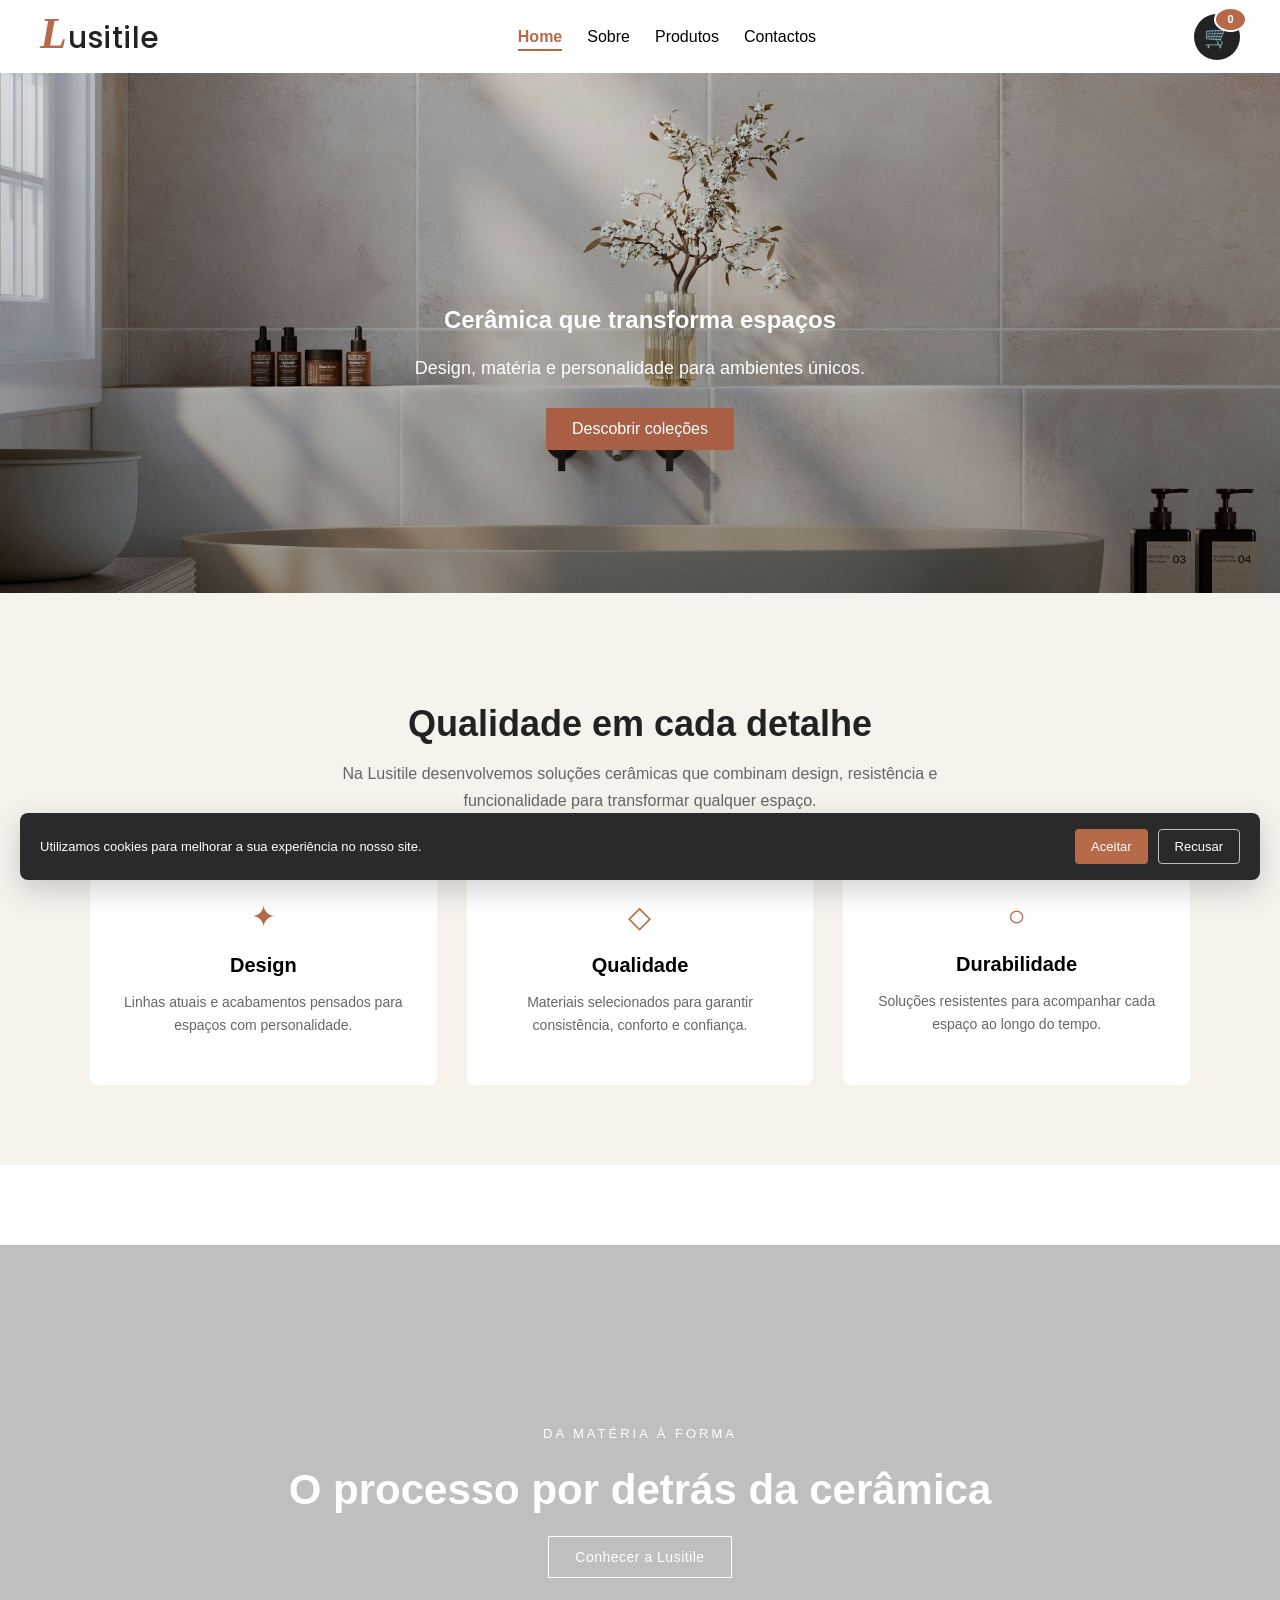
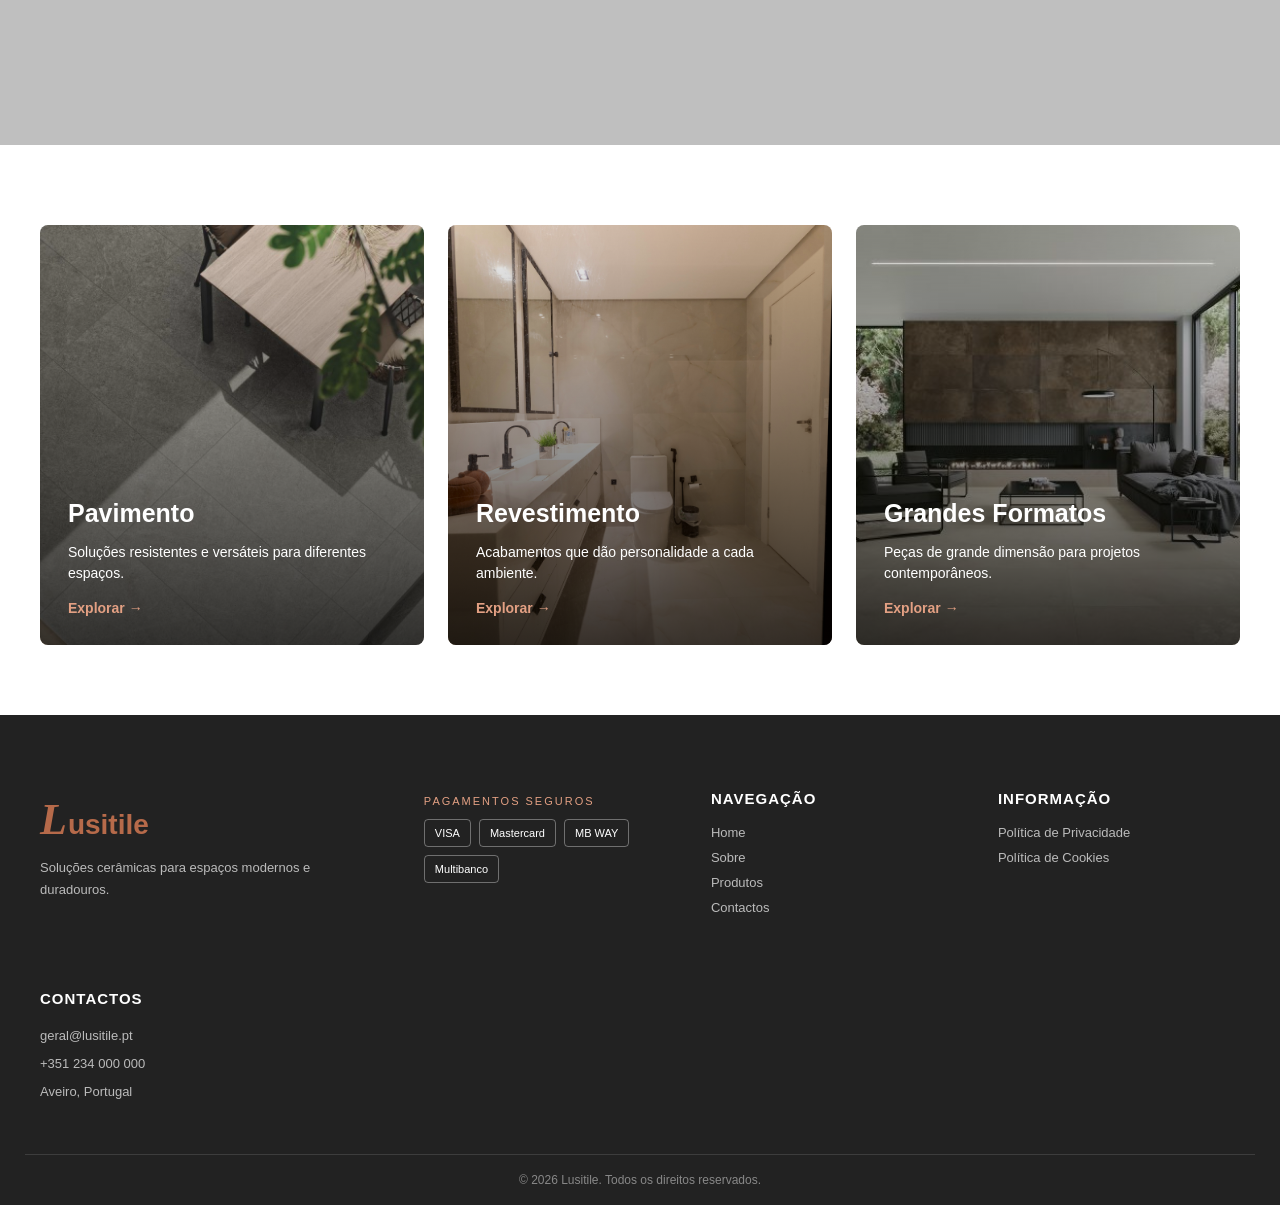
<file: index.html>
<!DOCTYPE html>
<html lang="pt">
<head>
    <meta charset="UTF-8">
    <meta name="viewport" content="width=device-width, initial-scale=1.0">
    <title>Lusitile | Cerâmica que transforma espaços</title>
    <link rel="stylesheet" href="style.css">
</head>
<body>

<header>
   <a href="index.html" class="logo-texto">
  <span class="logo-l">L</span>usitile
</a>
</a>
    <nav>   
        <ul>
            <li><a href="index.html" class="ativo">Home</a></li>
            <li><a href="sobre.html">Sobre</a></li>
            <li><a href="produtos.html">Produtos</a></li>
            <li><a href="contatos.html">Contactos</a></li>
        </ul>
    </nav>

      <li class="carrinho-menu">
  <a href="carrinho.html" id="abrirCarrinho">
    🛒
    <span id="contadorCarrinho">0</span>
  </a>
</li>
</header>
<main>
    <section class="hero">
    <div class="hero-slide ativo">
        <img src="imagens/hero2.jpg" alt="Casa de banho moderna com revestimento cerâmico">
    </div>

    <div class="hero-slide">
        <img src="imagens/hero.jpg" alt="Espaço tradicional com pavimento terracota">
    </div>

    <div class="hero-slide">
        <img src="imagens/hero1.jpg" alt="Espaço exterior com pavimento cerâmico">
    </div>

    <div class="hero-conteudo">
        <h1>Cerâmica que transforma espaços</h1>
        <p>Design, matéria e personalidade para ambientes únicos.</p>
        <a href="produtos.html">Descobrir coleções</a>
    </div>
</section>



<script>
  const slides = document.querySelectorAll(".hero-slide");
  let slideAtual = 0;

  setInterval(() => {
    slides[slideAtual].classList.remove("ativo");
    slideAtual = (slideAtual + 1) % slides.length;
    slides[slideAtual].classList.add("ativo");
  }, 3000);
</script>







    <section class="qualidade">
  <div class="qualidade-conteudo">

    <h2>Qualidade em cada detalhe</h2>

    <p class="qualidade-intro">
      Na Lusitile desenvolvemos soluções cerâmicas que combinam design,
      resistência e funcionalidade para transformar qualquer espaço.
    </p>

    <div class="qualidade-itens">

      <div class="qualidade-item">
        <div class="qualidade-icone">✦</div>
        <h3>Design</h3>
        <p>Linhas atuais e acabamentos pensados para espaços com personalidade.</p>
      </div>

      <div class="qualidade-item">
        <div class="qualidade-icone">◇</div>
        <h3>Qualidade</h3>
        <p>Materiais selecionados para garantir consistência, conforto e confiança.</p>
      </div>

      <div class="qualidade-item">
        <div class="qualidade-icone">○</div>
        <h3>Durabilidade</h3>
        <p>Soluções resistentes para acompanhar cada espaço ao longo do tempo.</p>
      </div>

    </div>

  </div>
</section>


<section class="processo">
  <video autoplay muted loop playsinline>
    <source src="imagens/videos/processo.mp4" type="video/mp4">
  </video>

  <div class="processo-overlay">
    <p>Da matéria à forma</p>
    <h2>O processo por detrás da cerâmica</h2>
    <a href="sobre.html">Conhecer a Lusitile</a>
  </div>
</section>

    <section class="categorias">

  <a href="produtos.html#pavimento" class="categoria-card">
    <img src="imagens/pavimento-capa.jpg" alt="Pavimento cerâmico">

    <div class="categoria-overlay">
      <h3>Pavimento</h3>
      <p>Soluções resistentes e versáteis para diferentes espaços.</p>
      <span>Explorar →</span>
    </div>
  </a>

  <a href="produtos.html#revestimento" class="categoria-card">
    <img src="imagens/revestimento-capa.jpg" alt="Revestimento cerâmico">

    <div class="categoria-overlay">
      <h3>Revestimento</h3>
      <p>Acabamentos que dão personalidade a cada ambiente.</p>
      <span>Explorar →</span>
    </div>
  </a>

  <a href="produtos.html#grandes-formatos" class="categoria-card">
    <img src="imagens/grandesFormatos-capa.jpg" alt="Cerâmica de grandes formatos">

    <div class="categoria-overlay">
      <h3>Grandes Formatos</h3>
      <p>Peças de grande dimensão para projetos contemporâneos.</p>
      <span>Explorar →</span>
    </div>
  </a>

</section>
</main>

<footer class="footer">

    <div class="footer-conteudo">

        <div class="footer-coluna">

        <h3><span class="logo-l">L</span>usitile</h3>
        <p>Soluções cerâmicas para espaços modernos e duradouros.</p>
        </div>

        <div class="metodos-pagamento">
  <span>Pagamentos seguros</span>

  <div class="pagamentos-lista">
    <span>VISA</span>
    <span>Mastercard</span>
    <span>MB WAY</span>
    <span>Multibanco</span>
  </div>
</div>

        <div class="footer-coluna">
           <h4>Navegação</h4>
           <a href="index.html">Home</a>
           <a href="sobre.html">Sobre</a>
           <a href="produtos.html">Produtos</a>
           <a href="contatos.html">Contactos</a>
        </div>

        <div class="footer-coluna">
            <h4>Informação</h4>
            <a href="privacidade.html">Política de Privacidade</a>
            <a href="cookies.html">Política de Cookies</a>
        </div>

        <div class="footer-coluna">
            <h4>Contactos</h4>
            <p>geral@lusitile.pt</p>
            <p>+351 234 000 000</p>
            <p>Aveiro, Portugal</p>
        </div>
    </div>

  

        <div class="footer-bottom">
            <p>© 2026 Lusitile. Todos os direitos reservados.</p>
        </div>
</footer>


<div class="cookies" id="cookies">
    <p>
        Utilizamos cookies para melhorar a sua experiência no nosso site.
    </p>

    <div class="cookies-botoes">
        <button id="aceitarCookies">Aceitar</button>
        <button id="recusarCookies">Recusar</button>
    </div>
</div>

<script src="script.js"></script>
</body>
</html>
</file>
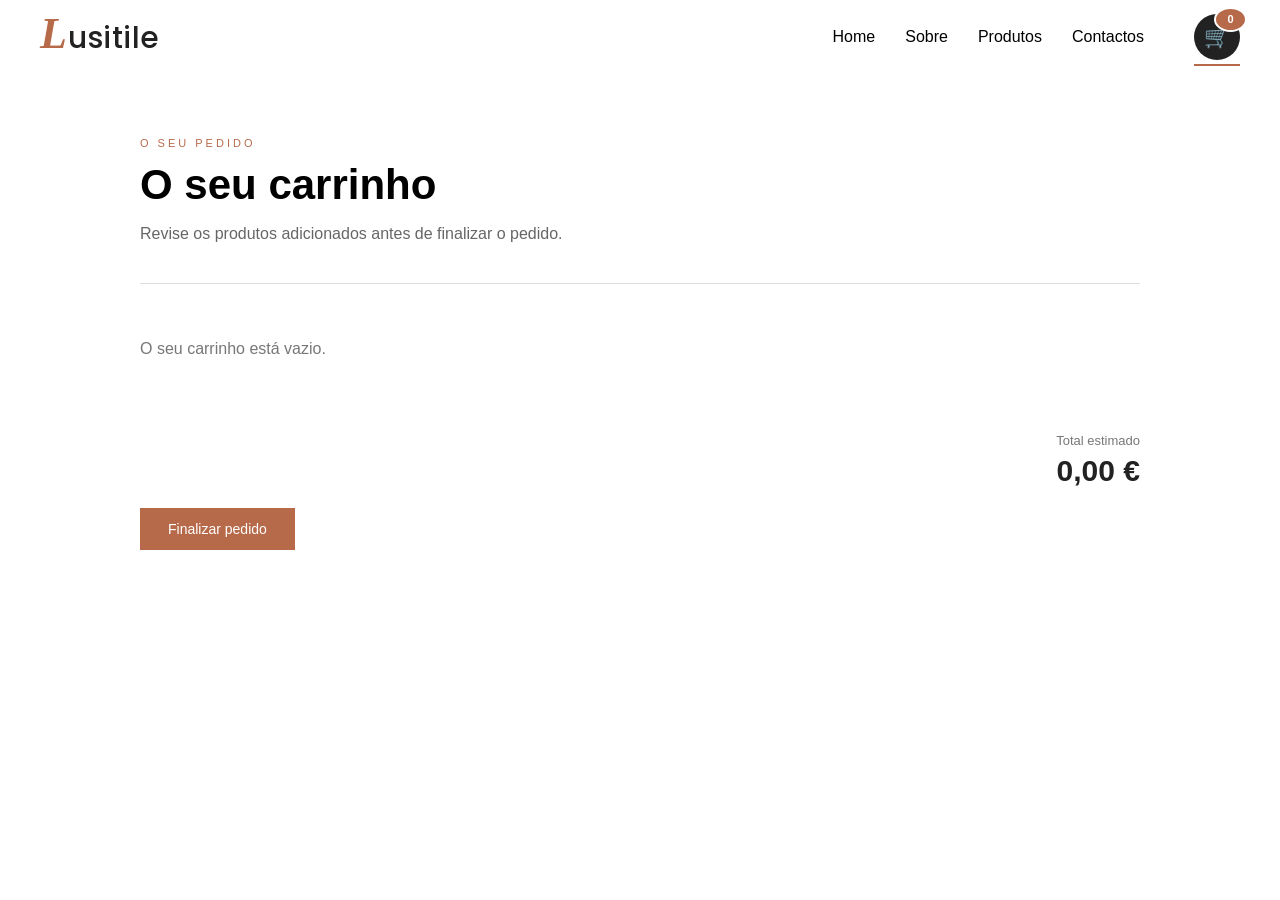
<file: carrinho.html>
<!DOCTYPE html>
<html lang="pt">
<head>
  <meta charset="UTF-8">
  <meta name="viewport" content="width=device-width, initial-scale=1.0">
  <title>Carrinho | Lusitile</title>
  <link rel="stylesheet" href="style.css">
</head>

<body>

  <header>
    <a href="index.html" class="logo-texto">
      <span class="logo-l">L</span>usitile
    </a>

    <nav>
      <ul class="nav-lista">
        <li><a href="index.html">Home</a></li>
        <li><a href="sobre.html">Sobre</a></li>
        <li><a href="produtos.html">Produtos</a></li>
        <li><a href="contatos.html">Contactos</a></li>

        <li class="carrinho-menu">
          <a href="carrinho.html" class="ativo">
            🛒
            <span id="contadorCarrinho">0</span>
          </a>
        </li>
      </ul>
    </nav>
  </header>

  <main class="pagina-carrinho">
  <div class="carrinho-topo">
    <span>O SEU PEDIDO</span>
    <h1>O seu carrinho</h1>
    <p>Revise os produtos adicionados antes de finalizar o pedido.</p>
  </div>

  <div id="listaCarrinho" class="lista-carrinho"></div>

  <div class="carrinho-resumo">
    <span>Total estimado</span>
    <strong id="totalCarrinho">0,00 €</strong>
  </div>

  <a href="contatos.html" class="finalizar-pedido">
  Finalizar pedido
</a>
</main>

  <script src="script.js"></script>
</body>
</html>
</file>
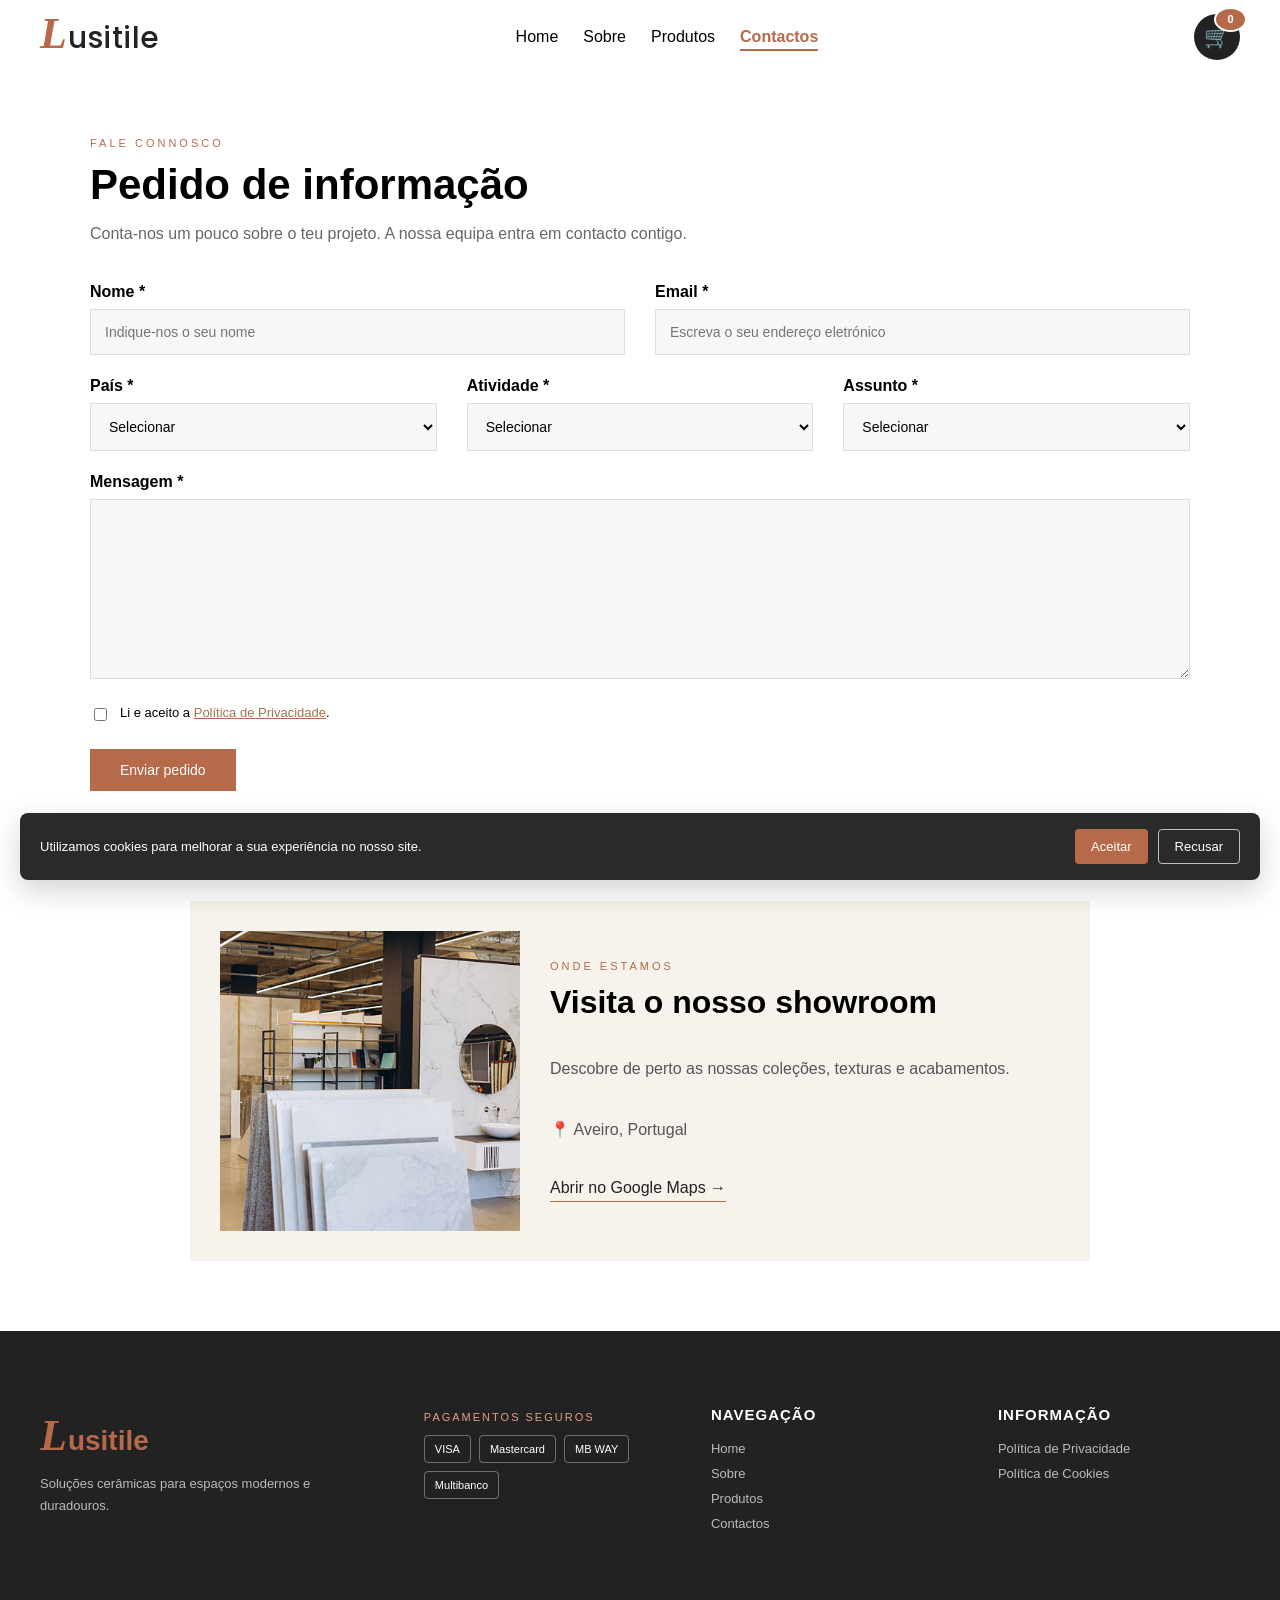
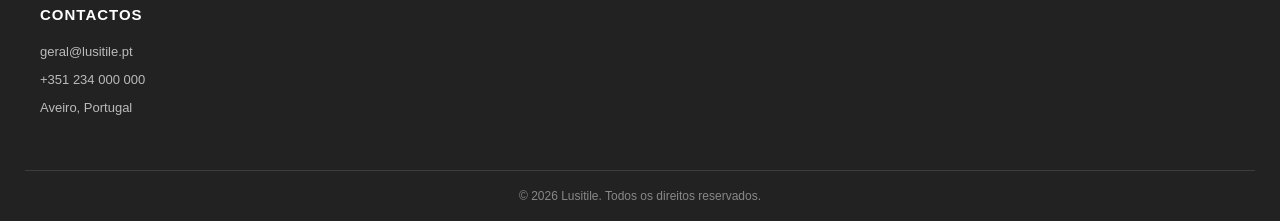
<file: contatos.html>
<!DOCTYPE html>
<html lang="en">
<head>
    <meta charset="UTF-8">
    <meta name="viewport" content="width=device-width, initial-scale=1.0">
    <title>Contactos | Lusitile</title>

    <link rel="stylesheet" href="style.css">
</head>
<body>

    <header>
   <a href="index.html" class="logo-texto">
  <span class="logo-l">L</span>usitile
  </a>
    <nav>   
        <ul>
            <li><a href="index.html">Home</a></li>
            <li><a href="sobre.html">Sobre</a></li>
            <li><a href="produtos.html">Produtos</a></li>
            <li><a href="contatos.html" class="ativo">Contactos</a></li>
        </ul>
    </nav>

      <li class="carrinho-menu">
  <a href="carrinho.html" id="abrirCarrinho">
    🛒
    <span id="contadorCarrinho">0</span>
  </a>
</li>
</header>
 <section class="pedido-info">

  <div class="pedido-titulo">
    <span>FALE CONNOSCO</span>
    <h1>Pedido de informação</h1>
    <p>
      Conta-nos um pouco sobre o teu projeto.
      A nossa equipa entra em contacto contigo.
    </p>
  </div>

  <form class="pedido-form">

    <div class="form-linha">

      <div class="campo">
        <label for="nome">Nome *</label>
        <input
          type="text"
          id="nome"
          name="nome"
          placeholder="Indique-nos o seu nome"
          required
        >
      </div>

      <div class="campo">
        <label for="email">Email *</label>
        <input
          type="email"
          id="email"
          name="email"
          placeholder="Escreva o seu endereço eletrónico"
          required
        >
      </div>

    </div>


    <div class="form-linha tres-colunas">

      <div class="campo">
        <label for="pais">País *</label>
        <select id="pais" name="pais" required>
          <option value="">Selecionar</option>
          <option value="Portugal">Portugal</option>
          <option value="Espanha">Espanha</option>
          <option value="França">França</option>
          <option value="Outro">Outro</option>
        </select>
      </div>


      <div class="campo">
        <label for="atividade">Atividade *</label>
        <select id="atividade" name="atividade" required>
          <option value="">Selecionar</option>
          <option>Particular</option>
          <option>Arquitetura</option>
          <option>Design de Interiores</option>
          <option>Construção</option>
          <option>Revenda</option>
        </select>
      </div>


      <div class="campo">
        <label for="assunto">Assunto *</label>
        <select id="assunto" name="assunto" required>
          <option value="">Selecionar</option>
          <option>Informação sobre produtos</option>
          <option>Pedido de orçamento</option>
          <option>Projeto</option>
          <option>Parceria</option>
          <option>Outro</option>
        </select>
      </div>

    </div>


    <div class="campo">
      <label for="mensagem">Mensagem *</label>

    <textarea id="mensagemPedido" name="mensagem" required></textarea>
    </div>


    <div class="privacidade-form">
      <input
        type="checkbox"
        id="privacidade"
        name="privacidade"
        required
      >

      <label for="privacidade">
        Li e aceito a
        <a href="privacidade.html">Política de Privacidade</a>.
      </label>
    </div>


    <button type="submit" class="pedido-enviar">
      Enviar pedido
    </button>

  </form>

</section>

<section class="showroom">

  <div class="showroom-imagem">
    <img src="imagens/showroom.jpg" alt="Showroom Lusitile">
  </div>

  <div class="showroom-info">
    <span>ONDE ESTAMOS</span>

    <h2>Visita o nosso showroom</h2>

    <p>
      Descobre de perto as nossas coleções, texturas e acabamentos.
    </p>

   <p class="showroom-morada">
  📍 Aveiro, Portugal
   </p>

    <a
      href="https://maps.app.goo.gl/o1UGjVLQPWfzMvc9A"
      target="_blank"
      rel="noopener noreferrer"
    >
      Abrir no Google Maps →
    </a>
  </div>

</section>

    <footer class="footer">

    <div class="footer-conteudo">

        <div class="footer-coluna">

        <h3><span class="logo-l">L</span>usitile</h3>
        <p>Soluções cerâmicas para espaços modernos e duradouros.</p>
        </div>

        <div class="metodos-pagamento">
  <span>Pagamentos seguros</span>

  <div class="pagamentos-lista">
    <span>VISA</span>
    <span>Mastercard</span>
    <span>MB WAY</span>
    <span>Multibanco</span>
  </div>
</div>

        <div class="footer-coluna">
           <h4>Navegação</h4>
           <a href="index.html">Home</a>
           <a href="sobre.html">Sobre</a>
           <a href="produtos.html">Produtos</a>
           <a href="contatos.html">Contactos</a>
        </div>

        <div class="footer-coluna">
            <h4>Informação</h4>
            <a href="privacidade.html">Política de Privacidade</a>
            <a href="cookies.html">Política de Cookies</a>
        </div>

        <div class="footer-coluna">
            <h4>Contactos</h4>
            <p>geral@lusitile.pt</p>
            <p>+351 234 000 000</p>
            <p>Aveiro, Portugal</p>
        </div>
    </div>

  
    <div class="footer-bottom">
            <p>© 2026 Lusitile. Todos os direitos reservados.</p>
    </div>
</footer>

    <div class="cookies" id="cookies">
    <p>
        Utilizamos cookies para melhorar a sua experiência no nosso site.
    </p>

    <div class="cookies-botoes">
        <button id="aceitarCookies">Aceitar</button>
        <button id="recusarCookies">Recusar</button>
    </div>

    <script src="script.js"></script>
</body>
</html>
</file>
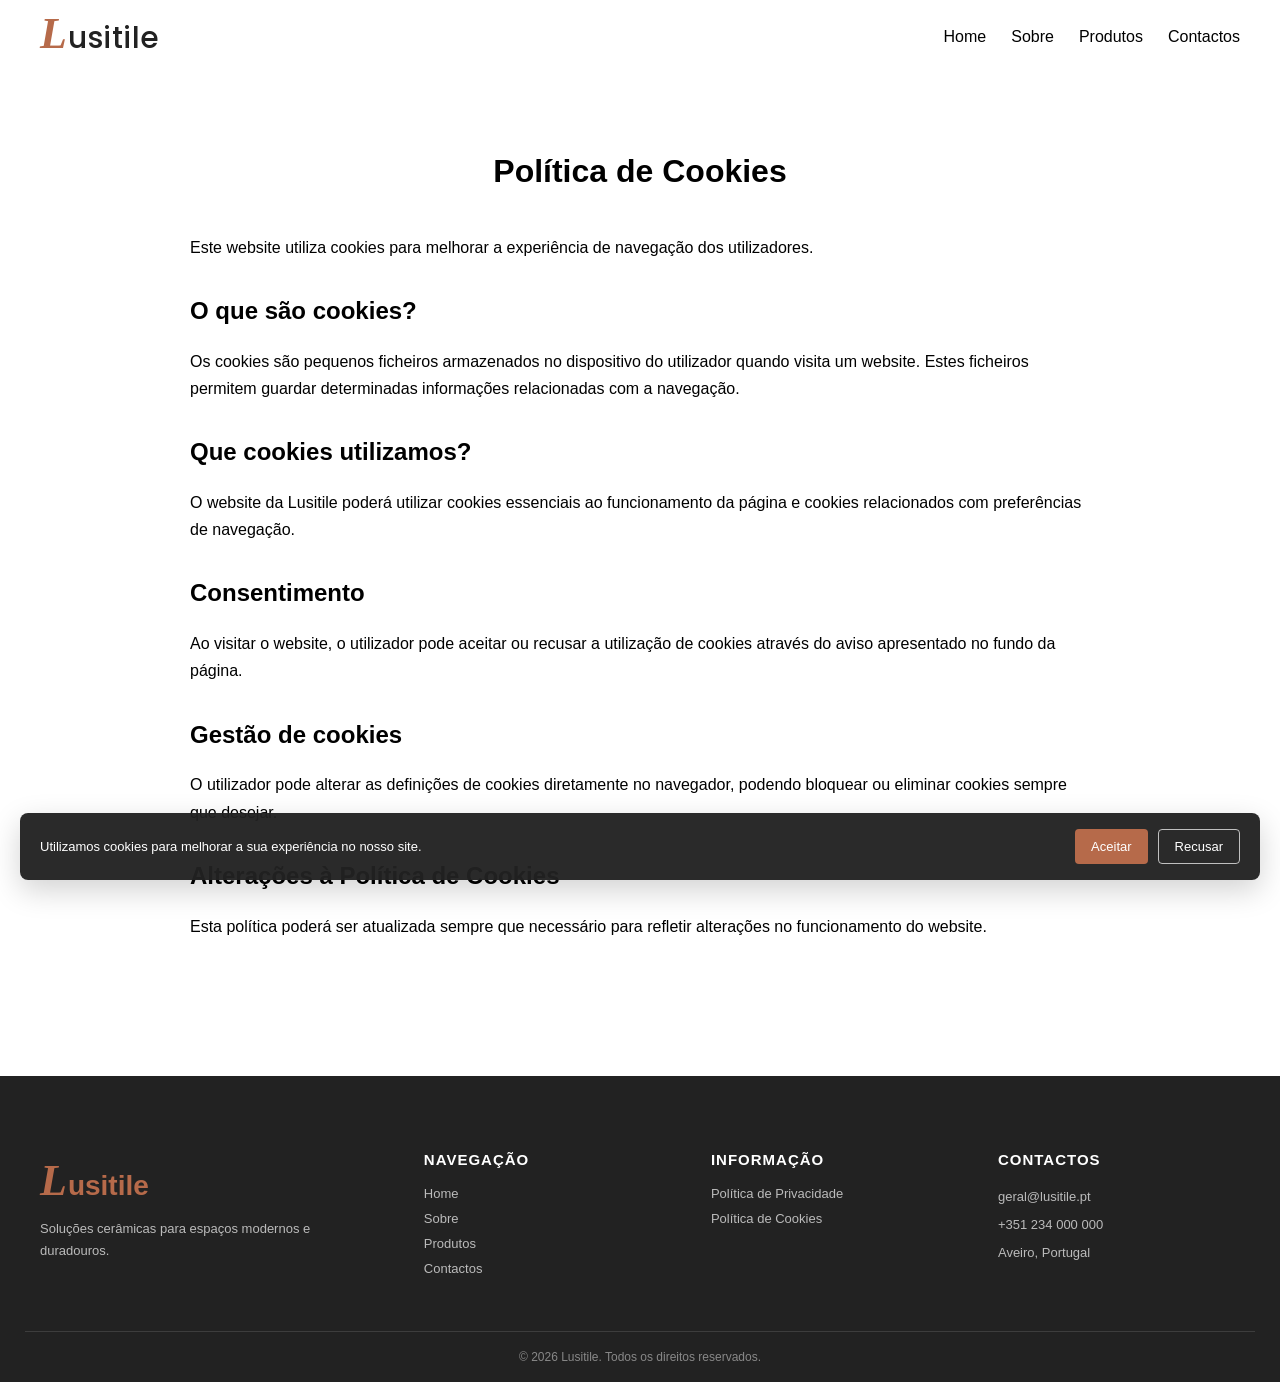
<file: cookies.html>
<!DOCTYPE html>
<html lang="en">
<head>
    <meta charset="UTF-8">
    <meta name="viewport" content="width=device-width, initial-scale=1.0">
    <title>Cookies</title>

    <link rel="stylesheet" href="style.css">
</head>
<body>

    <header>
    <a href="index.html" class="logo-texto">
  <span class="logo-l">L</span>usitile
</a>
    <nav>   
        <ul>
            <li><a href="index.html">Home</a></li>
            <li><a href="sobre.html">Sobre</a></li>
            <li><a href="produtos.html">Produtos</a></li>
            <li><a href="contatos.html">Contactos</a></li>
        </ul>
    </nav>
</header>


    <main class="pagina-legal">

    <h1>Política de Cookies</h1>

    <p>
        Este website utiliza cookies para melhorar a experiência de navegação
        dos utilizadores.
    </p>

    <h2>O que são cookies?</h2>

    <p>
        Os cookies são pequenos ficheiros armazenados no dispositivo do utilizador
        quando visita um website. Estes ficheiros permitem guardar determinadas
        informações relacionadas com a navegação.
    </p>

    <h2>Que cookies utilizamos?</h2>

    <p>
        O website da Lusitile poderá utilizar cookies essenciais ao funcionamento
        da página e cookies relacionados com preferências de navegação.
    </p>

    <h2>Consentimento</h2>

    <p>
        Ao visitar o website, o utilizador pode aceitar ou recusar a utilização
        de cookies através do aviso apresentado no fundo da página.
    </p>

    <h2>Gestão de cookies</h2>

    <p>
        O utilizador pode alterar as definições de cookies diretamente no navegador,
        podendo bloquear ou eliminar cookies sempre que desejar.
    </p>

    <h2>Alterações à Política de Cookies</h2>

    <p>
        Esta política poderá ser atualizada sempre que necessário para refletir
        alterações no funcionamento do website.
    </p>

</main>


<div class="cookies" id="cookies">
    <p>
        Utilizamos cookies para melhorar a sua experiência no nosso site.
    </p>

    <div class="cookies-botoes">
        <button id="aceitarCookies">Aceitar</button>
        <button id="recusarCookies">Recusar</button>
    </div>
</div>

<footer class="footer">

    <div class="footer-conteudo">

        <div class="footer-coluna">

        <h3><span class="logo-l">L</span>usitile</h3>
        <p>Soluções cerâmicas para espaços modernos e duradouros.</p>
        </div>

        <div class="footer-coluna">
           <h4>Navegação</h4>
           <a href="index.html">Home</a>
           <a href="sobre.html">Sobre</a>
           <a href="produtos.html">Produtos</a>
           <a href="contatos.html">Contactos</a>
        </div>

        <div class="footer-coluna">
            <h4>Informação</h4>
            <a href="privacidade.html">Política de Privacidade</a>
            <a href="cookies.html">Política de Cookies</a>
        </div>

        <div class="footer-coluna">
            <h4>Contactos</h4>
            <p>geral@lusitile.pt</p>
            <p>+351 234 000 000</p>
            <p>Aveiro, Portugal</p>
        </div>
    </div>

        <div class="footer-bottom">
            <p>© 2026 Lusitile. Todos os direitos reservados.</p>
        </div>
</footer>


<script src="script.js"></script>
</body>
</html>
</file>
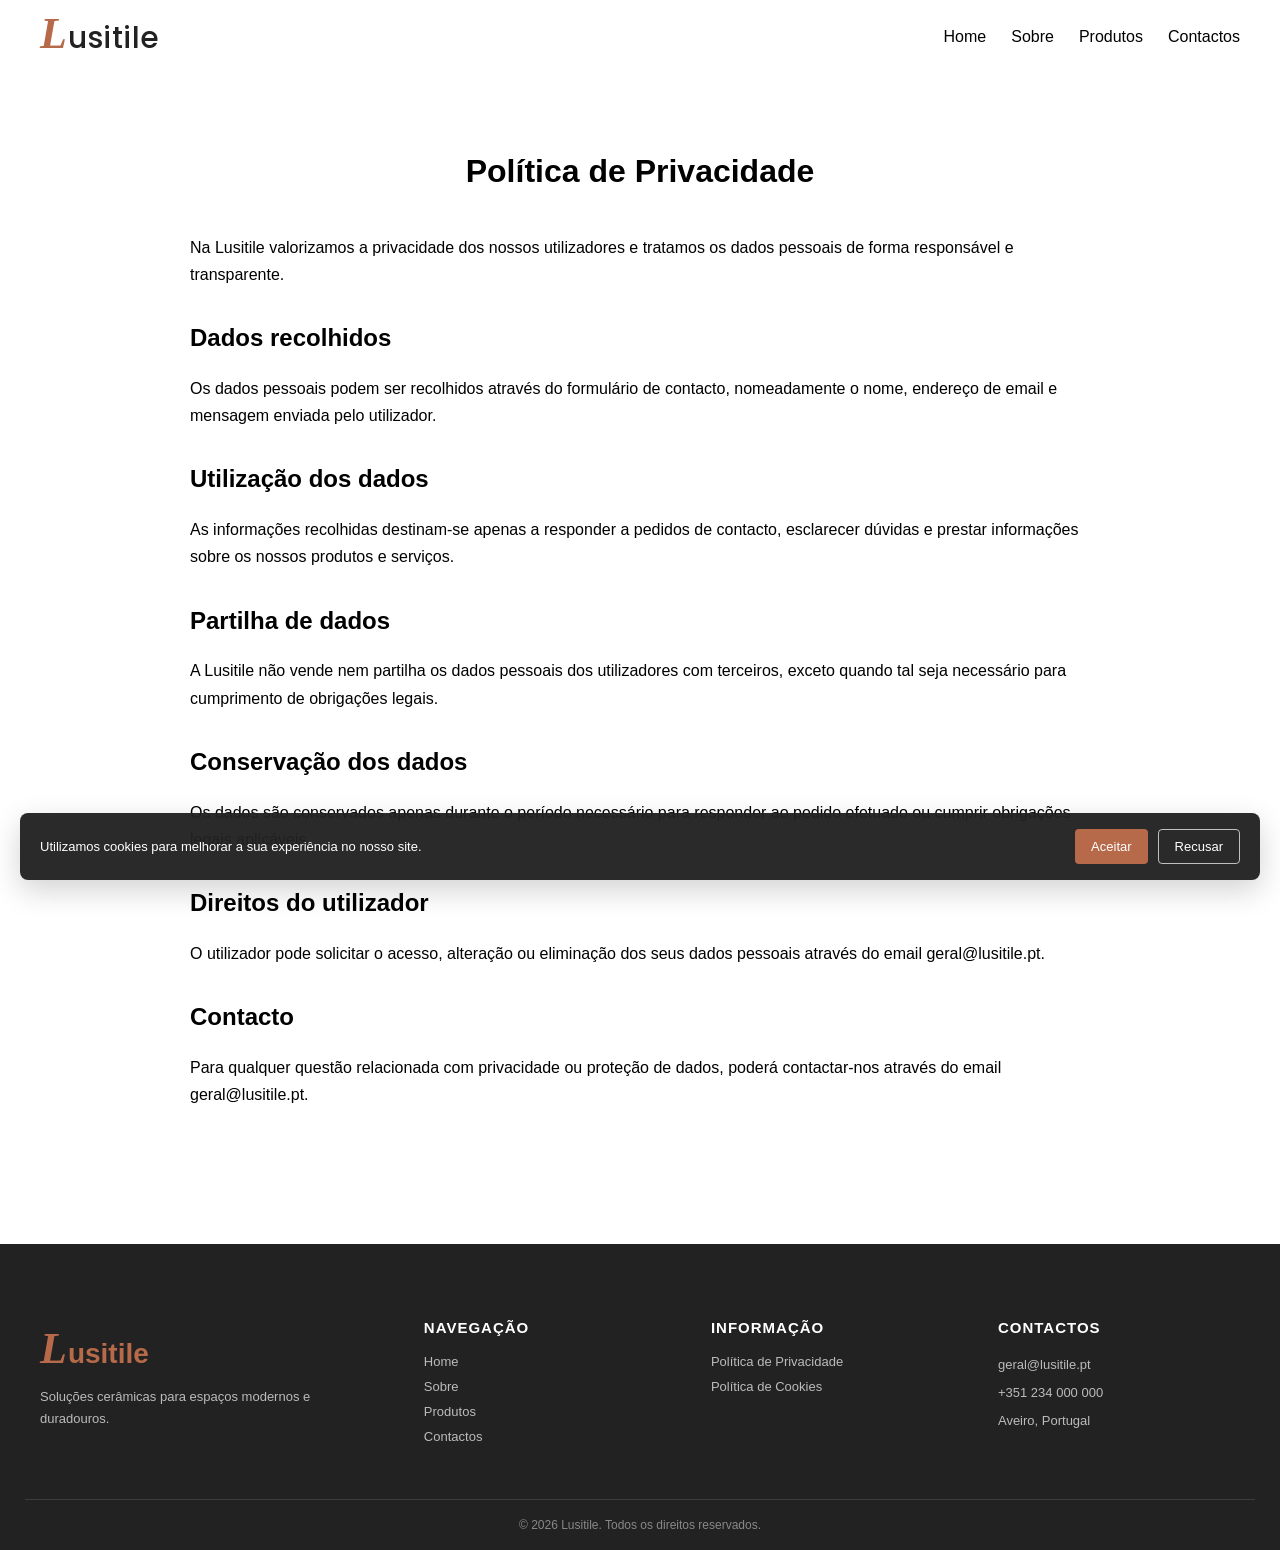
<file: privacidade.html>
<!DOCTYPE html>
<html lang="en">
<head>
    <meta charset="UTF-8">
    <meta name="viewport" content="width=device-width, initial-scale=1.0">
    <title>Privacidade</title>

    <link rel="stylesheet" href="style.css">
</head>
<body>

    <header>
   <a href="index.html" class="logo-texto">
  <span class="logo-l">L</span>usitile
</a>
    <nav>   
        <ul>
            <li><a href="index.html">Home</a></li>
            <li><a href="sobre.html">Sobre</a></li>
            <li><a href="produtos.html">Produtos</a></li>
            <li><a href="contatos.html">Contactos</a></li>
        </ul>
    </nav>
</header>


    <main class="pagina-legal">

    <h1>Política de Privacidade</h1>

    <p>
        Na Lusitile valorizamos a privacidade dos nossos utilizadores e tratamos
        os dados pessoais de forma responsável e transparente.
    </p>

    <h2>Dados recolhidos</h2>

    <p>
        Os dados pessoais podem ser recolhidos através do formulário de contacto,
        nomeadamente o nome, endereço de email e mensagem enviada pelo utilizador.
    </p>

    <h2>Utilização dos dados</h2>

    <p>
        As informações recolhidas destinam-se apenas a responder a pedidos de contacto,
        esclarecer dúvidas e prestar informações sobre os nossos produtos e serviços.
    </p>

    <h2>Partilha de dados</h2>

    <p>
        A Lusitile não vende nem partilha os dados pessoais dos utilizadores com terceiros,
        exceto quando tal seja necessário para cumprimento de obrigações legais.
    </p>

    <h2>Conservação dos dados</h2>

    <p>
        Os dados são conservados apenas durante o período necessário para responder ao
        pedido efetuado ou cumprir obrigações legais aplicáveis.
    </p>

    <h2>Direitos do utilizador</h2>

    <p>
        O utilizador pode solicitar o acesso, alteração ou eliminação dos seus dados
        pessoais através do email geral@lusitile.pt.
    </p>

    <h2>Contacto</h2>

    <p>
        Para qualquer questão relacionada com privacidade ou proteção de dados,
        poderá contactar-nos através do email geral@lusitile.pt.
    </p>

</main>

<footer class="footer">

    <div class="footer-conteudo">

        <div class="footer-coluna">

        <h3><span class="logo-l">L</span>usitile</h3>
        <p>Soluções cerâmicas para espaços modernos e duradouros.</p>
        </div>

        <div class="footer-coluna">
           <h4>Navegação</h4>
           <a href="index.html">Home</a>
           <a href="sobre.html">Sobre</a>
           <a href="produtos.html">Produtos</a>
           <a href="contatos.html">Contactos</a>
        </div>

        <div class="footer-coluna">
            <h4>Informação</h4>
            <a href="privacidade.html">Política de Privacidade</a>
            <a href="cookies.html">Política de Cookies</a>
        </div>

        <div class="footer-coluna">
            <h4>Contactos</h4>
            <p>geral@lusitile.pt</p>
            <p>+351 234 000 000</p>
            <p>Aveiro, Portugal</p>
        </div>
    </div>

        <div class="footer-bottom">
            <p>© 2026 Lusitile. Todos os direitos reservados.</p>
        </div>
</footer>



<script src="script.js"></script>


<div class="cookies" id="cookies">
    <p>
        Utilizamos cookies para melhorar a sua experiência no nosso site.
    </p>

    <div class="cookies-botoes">
        <button id="aceitarCookies">Aceitar</button>
        <button id="recusarCookies">Recusar</button>
    </div>
</div>

</body>
</html>
</file>
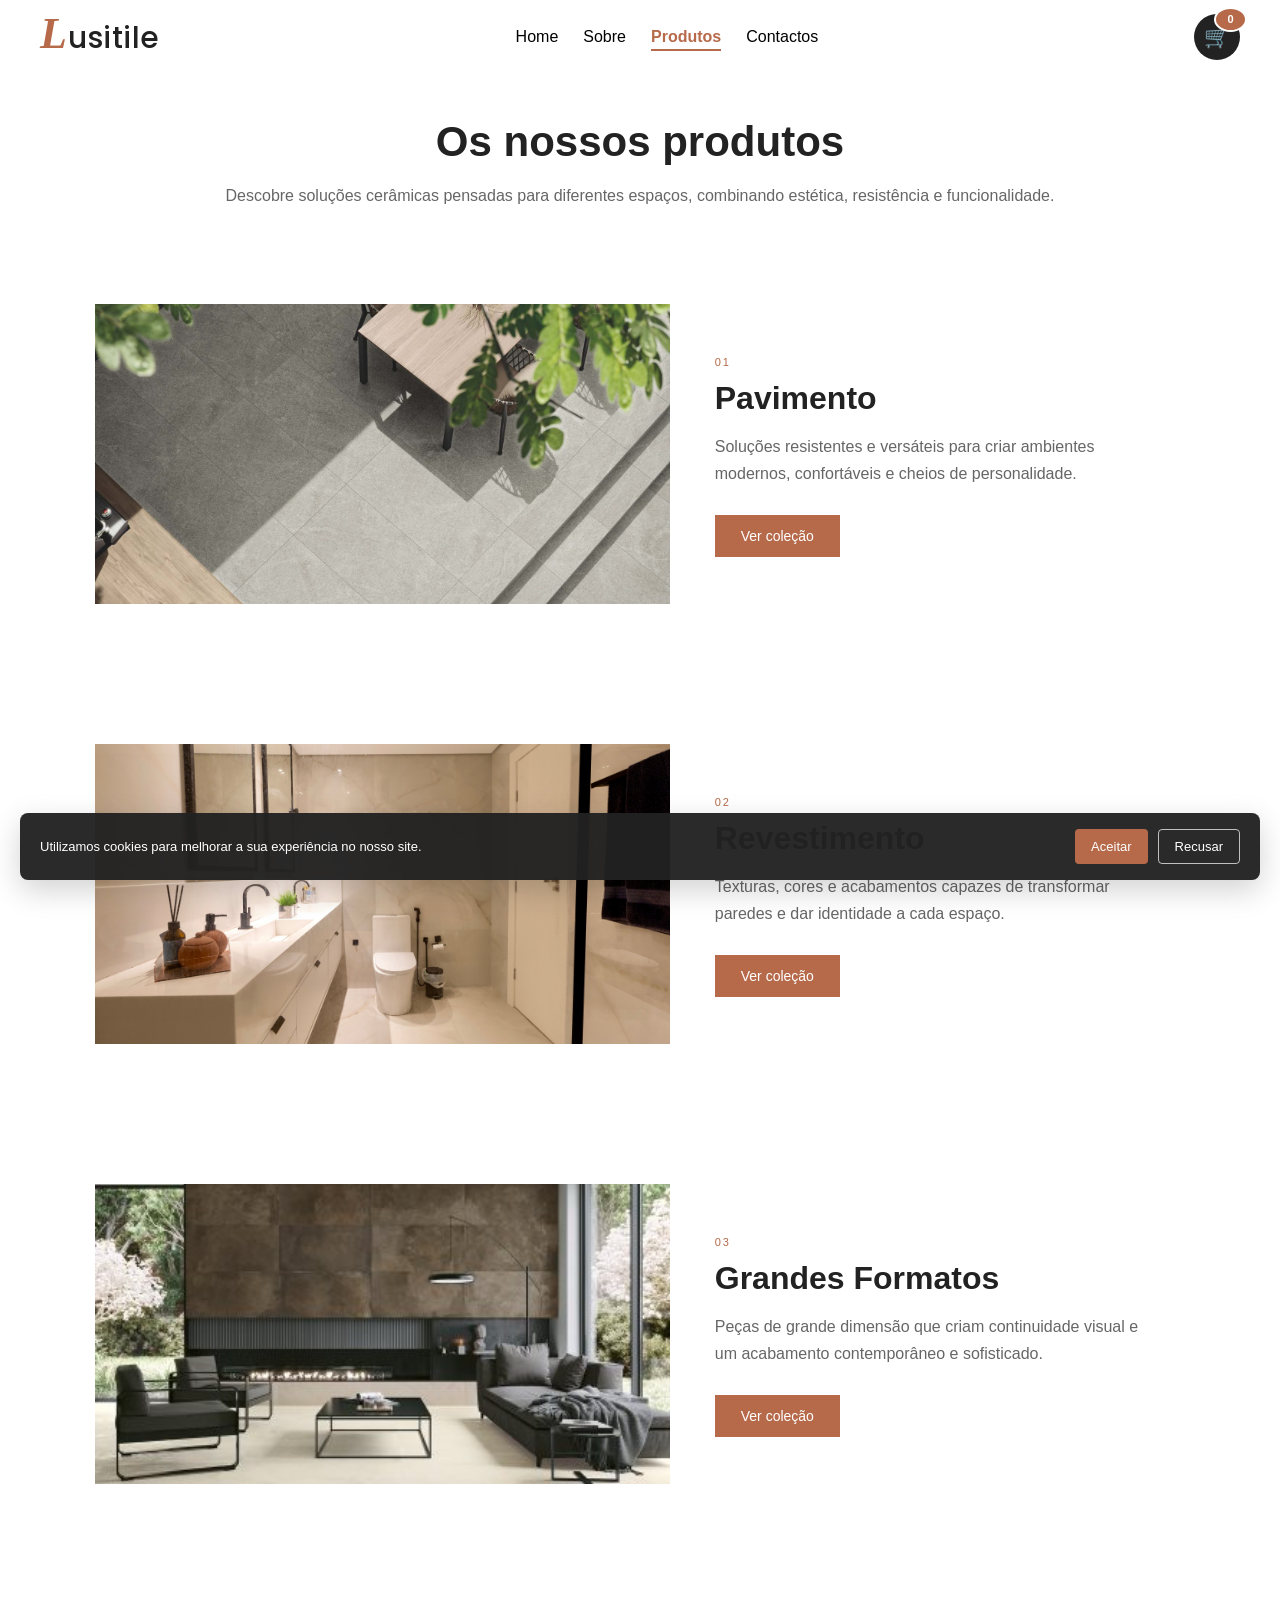
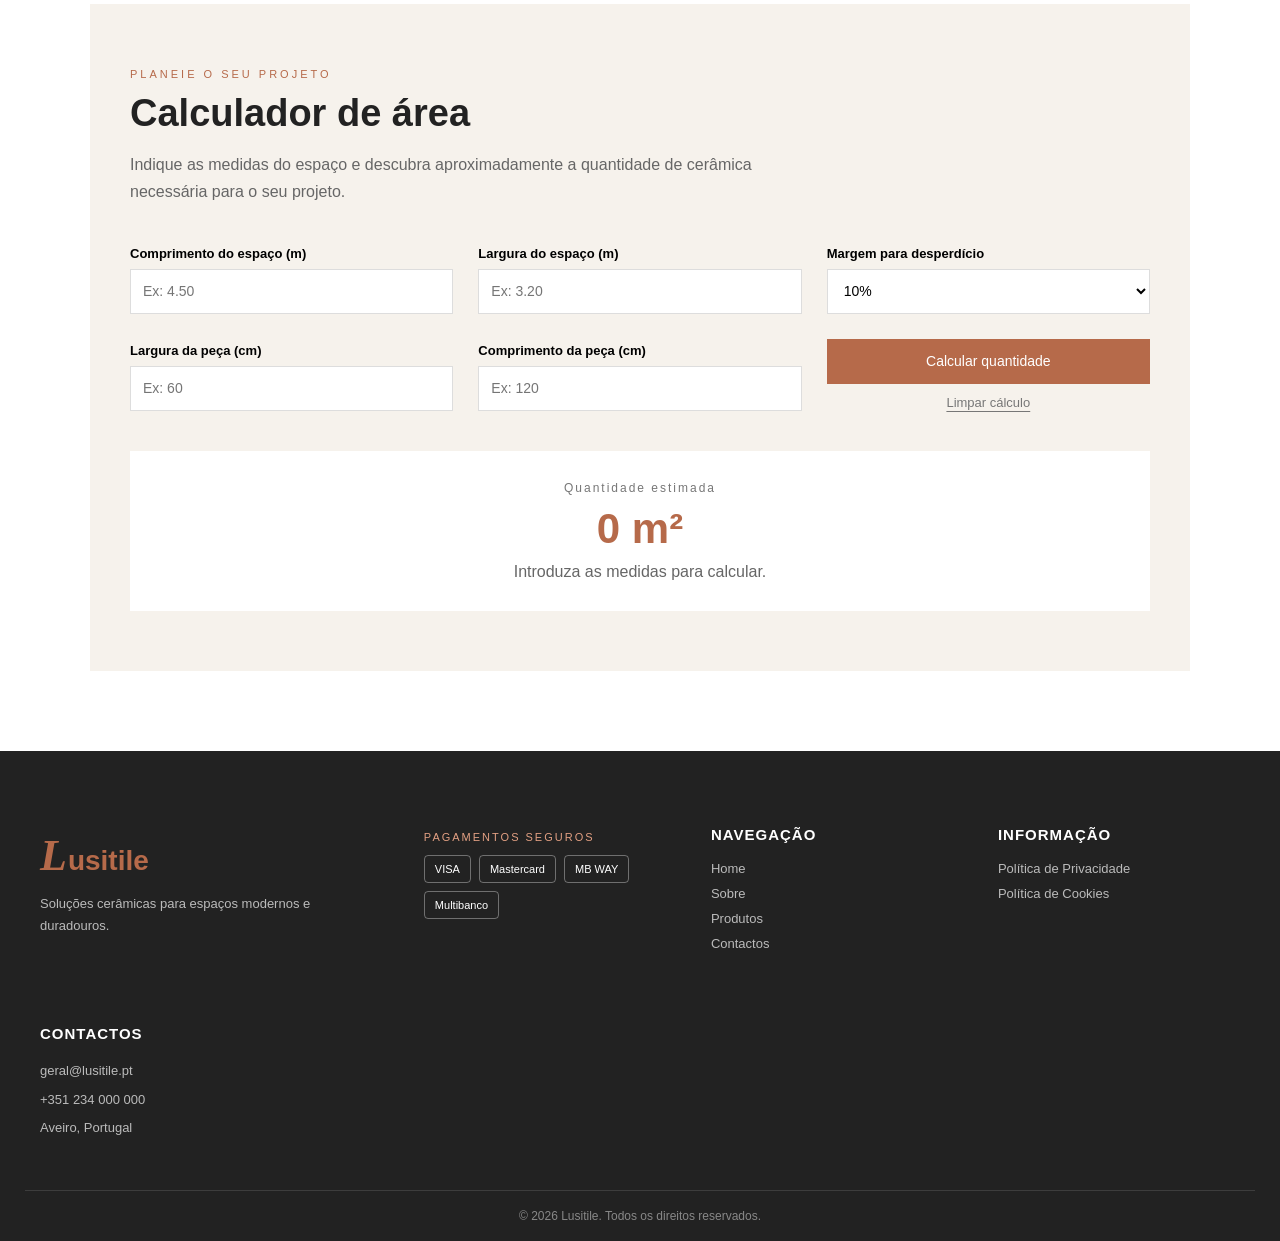
<file: produtos.html>
<!DOCTYPE html>

<html lang="pt">

<head>
  <meta charset="UTF-8">

  <meta name="viewport" content="width=device-width, initial-scale=1.0">

  <title>Produtos | Lusitile</title>

  <link rel="stylesheet" href="style.css">
</head>

<div id="notificacaoCarrinho" class="notificacao-carrinho">
  Produto adicionado ao carrinho ✓
</div>

<body>


  <!-- HEADER -->
  <header>

    <a href="index.html" class="logo-texto">
      <span class="logo-l">L</span>usitile
    </a>

    <nav>
      <ul>
        <li><a href="index.html">Home</a></li>
        <li><a href="sobre.html">Sobre</a></li>
        <li><a href="produtos.html" class="ativo">Produtos</a></li>
        <li><a href="contatos.html">Contactos</a></li>
      </ul>
    </nav>

      <li class="carrinho-menu">
  <a href="carrinho.html" id="abrirCarrinho">
    🛒
    <span id="contadorCarrinho">0</span>
  </a>
</li>

  </header>



  <main>


    <!-- INTRODUÇÃO -->
    <section class="produtos-intro">

      <h1>Os nossos produtos</h1>

      <p>
        Descobre soluções cerâmicas pensadas para diferentes espaços,
        combinando estética, resistência e funcionalidade.
      </p>

    </section>



    <!-- PAVIMENTO -->
    <section class="produto-destaque" id="pavimento">

      <div class="produto-imagem">

        <img
          src="imagens/pavimento-capa.jpg"
          alt="Pavimento cerâmico">

      </div>


      <div class="produto-texto">

        <span>01</span>

        <h2>Pavimento</h2>

        <p>
          Soluções resistentes e versáteis para criar ambientes modernos,
          confortáveis e cheios de personalidade.
        </p>

        <button
          class="ver-colecao"
          id="abrirPavimento">

          Ver coleção

        </button>

      </div>

    </section>



    <!-- REVESTIMENTO -->
    <section
      class="produto-destaque" id="revestimento">

      <div class="produto-imagem">

        <img
          src="imagens/revestimento-capa.jpg"
          alt="Revestimento cerâmico">

      </div>


      <div class="produto-texto">

        <span>02</span>

        <h2>Revestimento</h2>

        <p>
          Texturas, cores e acabamentos capazes de transformar paredes
          e dar identidade a cada espaço.
        </p>

        <button
          class="ver-colecao"
          id="abrirRevestimento">

          Ver coleção

        </button>

      </div>

    </section>



    <!-- GRANDES FORMATOS -->
    <section
      class="produto-destaque" id="grandes-formatos">

      <div class="produto-imagem">

        <img
          src="imagens/grandesFormatos-capa.jpg"
          alt="Cerâmica de grandes formatos">

      </div>


      <div class="produto-texto">

        <span>03</span>

        <h2>Grandes Formatos</h2>

        <p>
          Peças de grande dimensão que criam continuidade visual
          e um acabamento contemporâneo e sofisticado.
        </p>

        <button
          class="ver-colecao"
          id="abrirGrandesFormatos">

          Ver coleção

        </button>

      </div>

    </section>





<!-- GALERIA PAVIMENTO -->
<div class="galeria-modal" id="galeriaPavimento">

  <div class="galeria-conteudo">

    <button class="fechar-galeria" id="fecharPavimento">×</button>

    <h2>Pavimento</h2>

    <div class="galeria-grid">

      <div class="catalogo-item">
        <img src="imagens/pavimento.jpeg" alt="Pavimento Urban Stone">

        <div class="catalogo-info">
          <h3>Natural Sand</h3>
          <p>Pavimento · Bege</p>

          <button
  class="adicionar-carrinho"
  data-nome="Natural Sand - Bege"
  data-preco="24.90"   data-imagem="imagens/pavimento.jpeg"
>
  Adicionar ao carrinho
</button>
        </div>
      </div>


      <div class="catalogo-item">
        <img src="imagens/pavimento3.jpg" alt="Pavimento Natural Sand">

        <div class="catalogo-info">
          <h3>Urban Stone</h3>
          <p>Pavimento · Cinza</p>

          <button
  class="adicionar-carrinho"
  data-nome="Urban Stone - Cinza"
  data-preco="24.90" data-imagem="imagens/pavimento3.jpg"
>
  Adicionar ao carrinho
</button>
        </div>
      </div>


      <div class="catalogo-item">
        <img src="imagens/exterior.png" alt="Pavimento Graphite">

        <div class="catalogo-info">
          <h3>Graphite</h3>
          <p>Pavimento · Antracite</p>

          <button
  class="adicionar-carrinho"
  data-nome="Graphite - Antracite"
  data-preco="24.90" data-imagem="imagens/exterior.png"
>
  Adicionar ao carrinho
</button>
        </div>
      </div>


      <div class="catalogo-item">
        <img src="imagens/hero2.jpg" alt="Pavimento Travertino">

        <div class="catalogo-info">
          <h3>Travertino</h3>
          <p>Pavimento · Natural</p>

          <button
  class="adicionar-carrinho"
  data-nome="Travertino - Natural"
  data-preco="24.90" data-imagem="imagens/exterior.png"
>
  Adicionar ao carrinho
</button>
        </div>
      </div>

    </div>

  </div>

</div>


    <!-- GALERIA REVESTIMENTO -->
<div class="galeria-modal" id="galeriaRevestimento">

  <div class="galeria-conteudo">

    <button class="fechar-galeria" id="fecharRevestimento">×</button>

    <h2>Revestimento</h2>

    <div class="galeria-grid">

      <div class="catalogo-item">
        <img src="imagens/peq-formato1.jpg" alt="Revestimento Calacatta">

        <div class="catalogo-info">
          <h3>Vetra</h3>
          <p>Revestimento · Indigo</p>

          <button
  class="adicionar-carrinho"
  data-nome="Vetra - Indigo"
  data-preco="24.90" data-imagem="imagens/peq-formato1.jpg"
>
  Adicionar ao carrinho
</button>
        </div>
      </div>

      <div class="catalogo-item">
        <img src="imagens/peq_formato.jpg" alt="Revestimento Terra">

        <div class="catalogo-info">
          <h3>Terra</h3>
          <p>Revestimento · Verde</p>

          <button
  class="adicionar-carrinho"
  data-nome="Terra - Verde"
  data-preco="24.90" data-imagem="imagens/peq_formato.jpg"
>
  Adicionar ao carrinho
</button>
        </div>
      </div>

      <div class="catalogo-item">
        <img src="imagens/revestimento-capa.jpg" alt="Revestimento Ivory">

        <div class="catalogo-info">
          <h3>Ivory</h3>
          <p>Revestimento · Bege</p>

          <button
  class="adicionar-carrinho"
  data-nome="Ivory - Bege"
  data-preco="24.90" data-imagem="imagens/revestimento-capa.jpg"
>
  Adicionar ao carrinho
</button>
        </div>
      </div>

      <div class="catalogo-item">
        <img src="imagens/revestimento2.jpg" alt="Revestimento Stone">

        <div class="catalogo-info">
          <h3>Belverdi</h3>
          <p>Revestimento · Branco Brilho</p>

          <button
  class="adicionar-carrinho"
  data-nome="Belverdi - Branco Brilho"
  data-preco="24.90" data-imagem="imagens/revestimento2.jpg"
>
  Adicionar ao carrinho
</button>
        </div>
      </div>

    </div>

  </div>

</div>


   <!-- GALERIA GRANDES FORMATOS -->
<div class="galeria-modal" id="galeriaGrandesFormatos">

  <div class="galeria-conteudo">

    <button class="fechar-galeria" id="fecharGrandesFormatos">×</button>

    <h2>Grandes Formatos</h2>

    <div class="galeria-grid">

      <div class="catalogo-item">
        <img src="imagens/grande-formato.jpg" alt="Grande formato Stone Grey">

        <div class="catalogo-info">
          <h3>Ivory</h3>
          <p>Grande formato · Bege</p>

          <button
  class="adicionar-carrinho"
  data-nome="Ivory - Bege"
  data-preco="24.90" data-imagem="imagens/grande-formato.jpg"
>
  Adicionar ao carrinho
</button>
        </div>
      </div>

      <div class="catalogo-item">
        <img src="imagens/grande-formato1.jpg" alt="Grande formato Ivory">

        <div class="catalogo-info">
          <h3>Stone Grey</h3>
          <p>Grande formato · Cinza</p>

          <button
  class="adicionar-carrinho"
  data-nome="Stone Grey - Cinza"
  data-preco="24.90" data-imagem="imagens/grande-formato1.jpg"
>
  Adicionar ao carrinho
</button>
        </div>
      </div>

      <div class="catalogo-item">
        <img src="imagens/exterior1.jpg" alt="Grande formato Calacatta">

        <div class="catalogo-info">
          <h3>Calacatta</h3>
          <p>Grande formato · Branco</p>

          <button
  class="adicionar-carrinho"
  data-nome="Calacatta - Branco"
  data-preco="24.90" data-imagem="imagens/exterior1.jpg"
>
  Adicionar ao carrinho
</button>
        </div>
      </div>

      <div class="catalogo-item">
        <img src="imagens/grandesFormatos-capa.jpg" alt="Grande formato Graphite">

        <div class="catalogo-info">
          <h3>Graphite</h3>
          <p>Grande formato · Antracite</p>

          <button
  class="adicionar-carrinho"
  data-nome="Graphite - Antracite"
  data-preco="24.90" data-imagem="imagens/grandesFormatos-capa.jpg"
>
  Adicionar ao carrinho
</button>
        </div>
      </div>

    </div>

  </div>

</div>


  </main>

<section class="calculadora-area">
  <div class="calculadora-intro">
    <span>PLANEIE O SEU PROJETO</span>
    <h2>Calculador de área</h2>
    <p>
      Indique as medidas do espaço e descubra aproximadamente
      a quantidade de cerâmica necessária para o seu projeto.
    </p>
  </div>

  <div class="calculadora-box">

    <div class="calculadora-campo">
      <label for="comprimento">Comprimento do espaço (m)</label>
      <input
        type="number"
        id="comprimento"
        min="0"
        step="0.01"
        placeholder="Ex: 4.50"
      >
    </div>

    <div class="calculadora-campo">
      <label for="largura">Largura do espaço (m)</label>
      <input
        type="number"
        id="largura"
        min="0"
        step="0.01"
        placeholder="Ex: 3.20"
      >
    </div>

    <div class="calculadora-campo">
      <label for="desperdicio">Margem para desperdício</label>
      <select id="desperdicio">
        <option value="0">Sem margem</option>
        <option value="5">5%</option>
        <option value="10" selected>10%</option>
        <option value="15">15%</option>
      </select>
    </div>


    <div class="calculadora-campo">
  <label for="larguraPeca">Largura da peça (cm)</label>
  <input
    type="number"
    id="larguraPeca"
    min="1"
    step="0.1"
    placeholder="Ex: 60"
  >
</div>

<div class="calculadora-campo">
  <label for="comprimentoPeca">Comprimento da peça (cm)</label>
  <input
    type="number"
    id="comprimentoPeca"
    min="1"
    step="0.1"
    placeholder="Ex: 120"
  >
</div>

   <div class="calculadora-acoes">
  <button type="button" id="calcularArea">
    Calcular quantidade
  </button>

  <button type="button" id="limparCalculo">
    Limpar cálculo
  </button>
</div>

    <div class="calculadora-resultado" id="resultadoArea">
      <span>Quantidade estimada</span>
      <strong>0 m²</strong>
      <p>Introduza as medidas para calcular.</p>
    </div>

  </div>
</section>

 <footer class="footer">

    <div class="footer-conteudo">

        <div class="footer-coluna">

        <h3><span class="logo-l">L</span>usitile</h3>
        <p>Soluções cerâmicas para espaços modernos e duradouros.</p>
        </div>

        <div class="metodos-pagamento">
  <span>Pagamentos seguros</span>

  <div class="pagamentos-lista">
    <span>VISA</span>
    <span>Mastercard</span>
    <span>MB WAY</span>
    <span>Multibanco</span>
  </div>
</div>

        <div class="footer-coluna">
           <h4>Navegação</h4>
           <a href="index.html">Home</a>
           <a href="sobre.html">Sobre</a>
           <a href="produtos.html">Produtos</a>
           <a href="contatos.html">Contactos</a>
        </div>

        <div class="footer-coluna">
            <h4>Informação</h4>
            <a href="privacidade.html">Política de Privacidade</a>
            <a href="cookies.html">Política de Cookies</a>
        </div>

        <div class="footer-coluna">
            <h4>Contactos</h4>
            <p>geral@lusitile.pt</p>
            <p>+351 234 000 000</p>
            <p>Aveiro, Portugal</p>
        </div>
    </div>

    <div class="footer-bottom">
            <p>© 2026 Lusitile. Todos os direitos reservados.</p>
        </div>
</footer>



  <!-- COOKIES -->
  <div
    class="cookies"
    id="cookies">

    <p>
      Utilizamos cookies para melhorar a sua experiência no nosso site.
    </p>

    <div class="cookies-botoes">

      <button id="aceitarCookies">
        Aceitar
      </button>

      <button id="recusarCookies">
        Recusar
      </button>

    </div>

  </div>



  <!-- JAVASCRIPT -->
  <script src="script.js"></script>


</body>

</html>
</file>
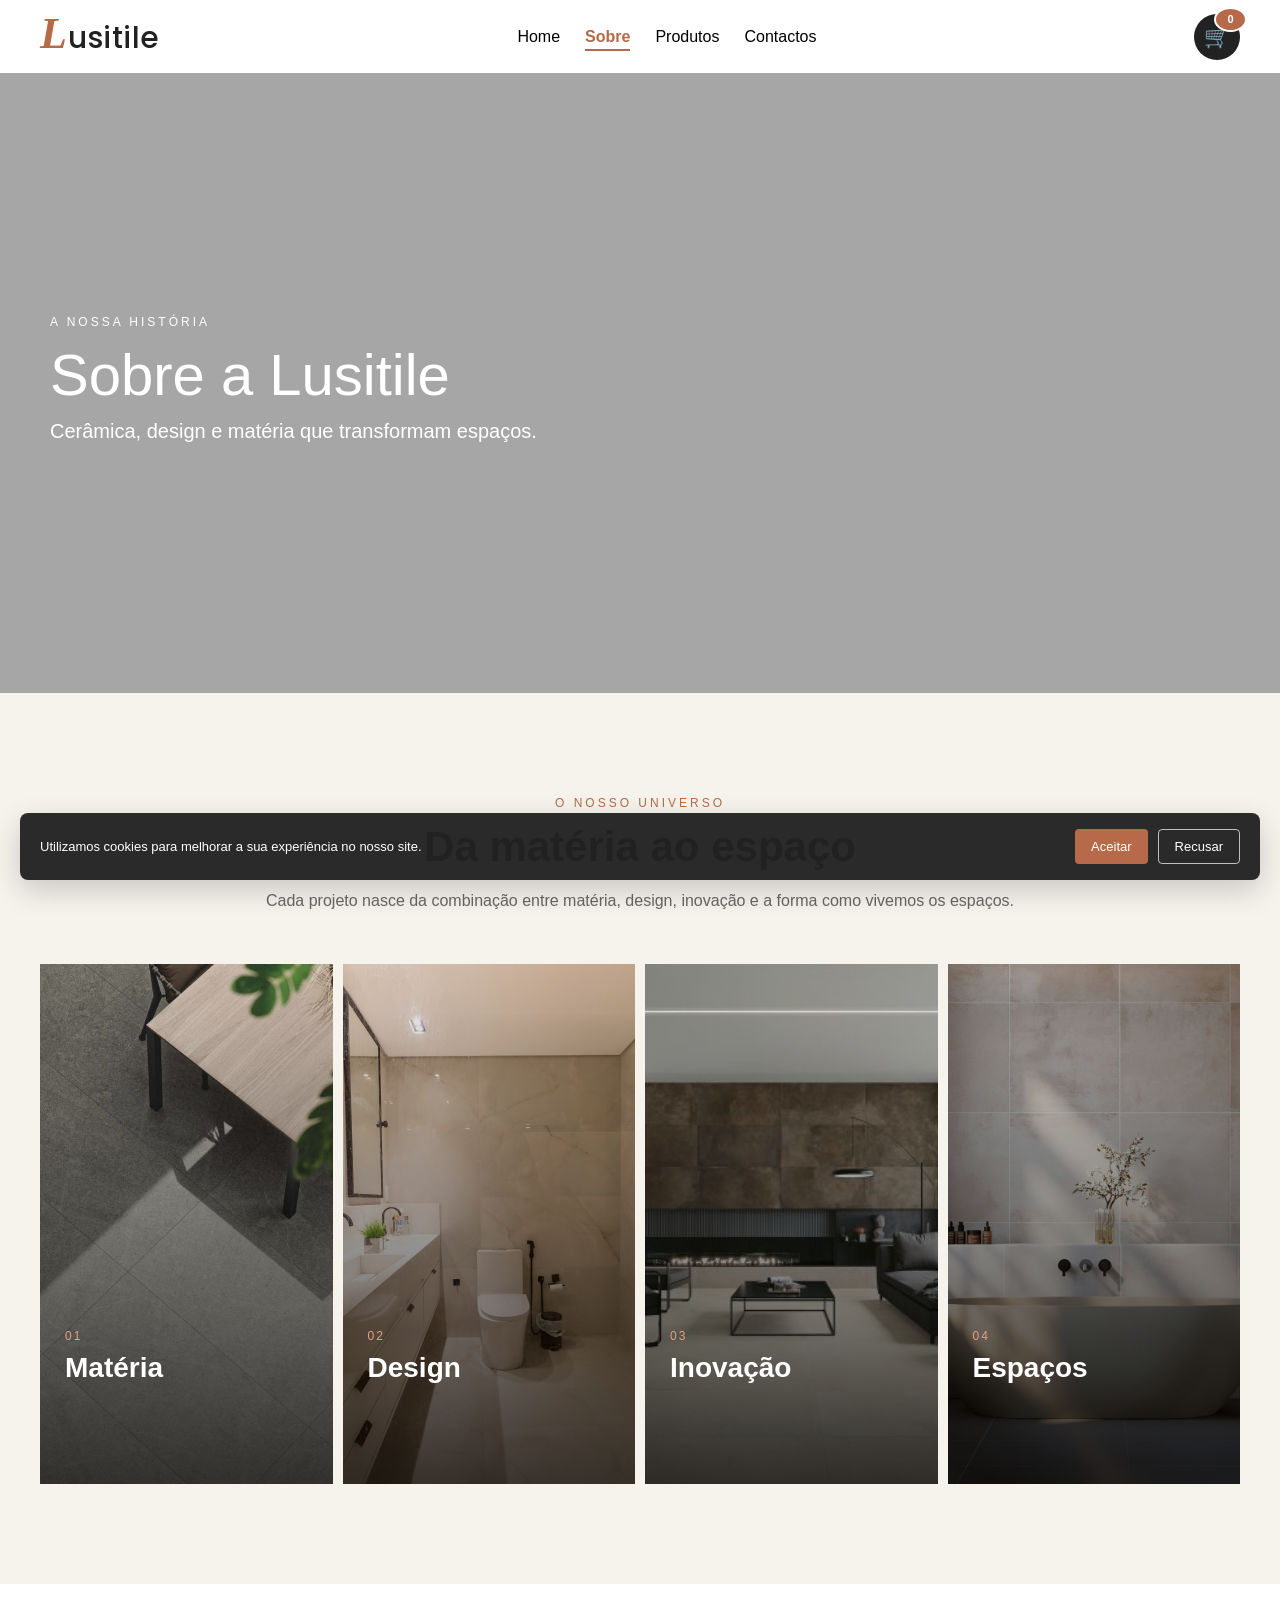
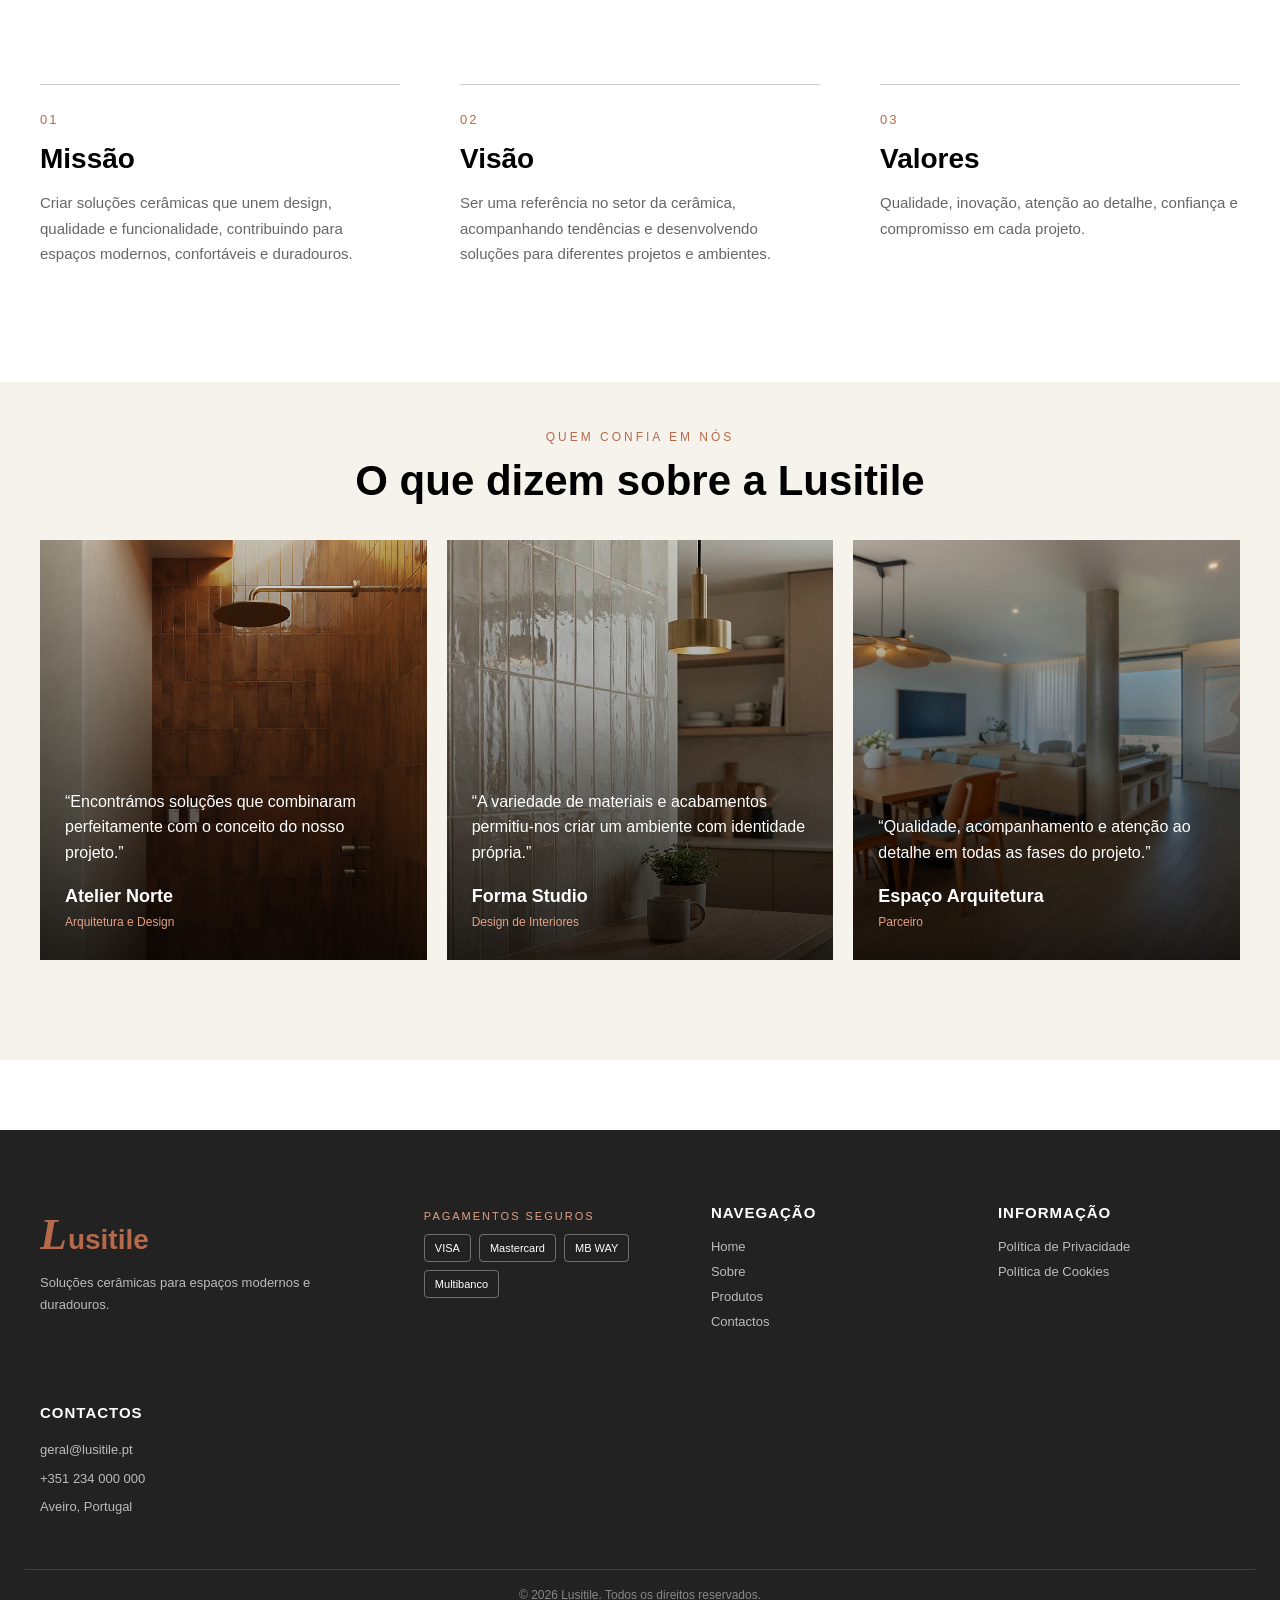
<file: sobre.html>
<!DOCTYPE html>
<html lang="en">
<head>
    <meta charset="UTF-8">
    <meta name="viewport" content="width=device-width, initial-scale=1.0">
    <title>Sobre Nós | Lusitile</title>

    <link rel="stylesheet" href="style.css">
</head>

<body>
    
<header>
    <a href="index.html" class="logo-texto">
  <span class="logo-l">L</span>usitile
</a>
    <nav>   
        <ul>
            <li><a href="index.html">Home</a></li>
            <li><a href="sobre.html" class="ativo">Sobre</a></li>
            <li><a href="produtos.html">Produtos</a></li>
            <li><a href="contatos.html">Contactos</a></li>
        </ul>
    </nav>

      <li class="carrinho-menu">
  <a href="carrinho.html" id="abrirCarrinho">
    🛒
    <span id="contadorCarrinho">0</span>
  </a>
</li>
</header>

<main>
    <section class="sobre-hero">

  <video autoplay muted loop playsinline>
    <source src="imagens/videos/sobreNos.mp4" type="video/mp4">
  </video>

  <div class="sobre-hero-overlay"></div>

  <div class="sobre-hero-conteudo">
    <span>A NOSSA HISTÓRIA</span>

    <h1>Sobre a Lusitile</h1>

    <p>
      Cerâmica, design e matéria que transformam espaços.
    </p>
  </div>

</section>

<section class="universo-lusitile">

  <div class="universo-intro">
    <span>O NOSSO UNIVERSO</span>
    <h2>Da matéria ao espaço</h2>
    <p>
      Cada projeto nasce da combinação entre matéria, design,
      inovação e a forma como vivemos os espaços.
    </p>
  </div>

  <div class="universo-galeria">

    <div class="universo-item">
      <img src="imagens/pavimento-capa.jpg" alt="Matéria cerâmica">

      <div class="universo-overlay">
        <span>01</span>
        <h3>Matéria</h3>
        <p>Texturas e superfícies que dão origem a cada projeto.</p>
      </div>
    </div>


    <div class="universo-item">
      <img src="imagens/revestimento-capa.jpg" alt="Design cerâmico">

      <div class="universo-overlay">
        <span>02</span>
        <h3>Design</h3>
        <p>Estética e funcionalidade pensadas ao detalhe.</p>
      </div>
    </div>


    <div class="universo-item">
      <img src="imagens/grandesFormatos-capa.jpg" alt="Inovação em cerâmica">

      <div class="universo-overlay">
        <span>03</span>
        <h3>Inovação</h3>
        <p>Novas soluções para acompanhar espaços contemporâneos.</p>
      </div>
    </div>


    <div class="universo-item">
      <img src="imagens/hero2.jpg" alt="Espaços com cerâmica">

      <div class="universo-overlay">
        <span>04</span>
        <h3>Espaços</h3>
        <p>Ambientes com identidade, conforto e personalidade.</p>
      </div>
    </div>

  </div>

</section>

   <section class="mvv">

  <div class="mvv-item">
    <span>01</span>
    <h3>Missão</h3>
    <p>
      Criar soluções cerâmicas que unem design, qualidade e funcionalidade,
      contribuindo para espaços modernos, confortáveis e duradouros.
    </p>
  </div>

  <div class="mvv-item">
    <span>02</span>
    <h3>Visão</h3>
    <p>
      Ser uma referência no setor da cerâmica, acompanhando tendências
      e desenvolvendo soluções para diferentes projetos e ambientes.
    </p>
  </div>

  <div class="mvv-item">
    <span>03</span>
    <h3>Valores</h3>
    <p>
      Qualidade, inovação, atenção ao detalhe, confiança e compromisso
      em cada projeto.
    </p>
  </div>

</section>

<section class="testemunhos">

  <div class="testemunhos-intro">
    <span>QUEM CONFIA EM NÓS</span>
    <h2>O que dizem sobre a Lusitile</h2>
  </div>

  <div class="testemunhos-grid">

    <article class="testemunho-card">
      <img src="imagens/feed1.webp" alt="Projeto cerâmico">

      <div class="testemunho-overlay">
        <p>
          “Encontrámos soluções que combinaram perfeitamente com o conceito
          do nosso projeto.”
        </p>

        <h3>Atelier Norte</h3>
        <span>Arquitetura e Design</span>
      </div>
    </article>


    <article class="testemunho-card">
      <img src="imagens/feed2.webp" alt="Projeto de revestimento">

      <div class="testemunho-overlay">
        <p>
          “A variedade de materiais e acabamentos permitiu-nos criar um
          ambiente com identidade própria.”
        </p>

        <h3>Forma Studio</h3>
        <span>Design de Interiores</span>
      </div>
    </article>


    <article class="testemunho-card">
      <img src="imagens/feed3.jpg" alt="Projeto com cerâmica">

      <div class="testemunho-overlay">
        <p>
          “Qualidade, acompanhamento e atenção ao detalhe em todas as fases
          do projeto.”
        </p>

        <h3>Espaço Arquitetura</h3>
        <span>Parceiro</span>
      </div>
    </article>

  </div>

</section>

</main>

<footer class="footer">

    <div class="footer-conteudo">

        <div class="footer-coluna">

        <h3><span class="logo-l">L</span>usitile</h3>
        <p>Soluções cerâmicas para espaços modernos e duradouros.</p>
        </div>

        <div class="metodos-pagamento">
  <span>Pagamentos seguros</span>

  <div class="pagamentos-lista">
    <span>VISA</span>
    <span>Mastercard</span>
    <span>MB WAY</span>
    <span>Multibanco</span>
  </div>
</div>

        <div class="footer-coluna">
           <h4>Navegação</h4>
           <a href="index.html">Home</a>
           <a href="sobre.html">Sobre</a>
           <a href="produtos.html">Produtos</a>
           <a href="contatos.html">Contactos</a>
        </div>

        <div class="footer-coluna">
            <h4>Informação</h4>
            <a href="privacidade.html">Política de Privacidade</a>
            <a href="cookies.html">Política de Cookies</a>
        </div>

        <div class="footer-coluna">
            <h4>Contactos</h4>
            <p>geral@lusitile.pt</p>
            <p>+351 234 000 000</p>
            <p>Aveiro, Portugal</p>
        </div>
    </div>

    <div class="footer-bottom">
            <p>© 2026 Lusitile. Todos os direitos reservados.</p>
    </div>
</footer>

<div class="cookies" id="cookies">
    <p>
        Utilizamos cookies para melhorar a sua experiência no nosso site.
    </p>

    <div class="cookies-botoes">
        <button id="aceitarCookies">Aceitar</button>
        <button id="recusarCookies">Recusar</button>
    </div>

    <script src="script.js"></script>
   
</body>
</html>
</file>
<file: style.css>
@import url('https://fonts.googleapis.com/css2?family=Poppins:wght@400;500;600&display=swap');
@import url('https://fonts.googleapis.com/css2?family=Poppins:wght@400;500;600&family=Cormorant+Garamond:wght@500;600&display=swap');

body{
   margin: 0;
   font-family: Arial, Helvetica, sans-serif; 
}

header {
  display: flex;
  justify-content: space-between;
  align-items: center;

  padding: 12px 40px;

  position: sticky;
  top: 0;
  z-index: 1000;

  background: white;
}

nav ul{
    display: flex;
    list-style: none;
    gap: 25px;
}

nav a {
  text-decoration: none;
  color: black;
  transition: transform 0.3s ease, color 0.3s ease;
}

nav a:hover {
  transform: scale(1.08);
  color: #b66a4a;
}

.hero {
  position: relative;
  min-height: 520px;
  overflow: hidden;
  display: flex;
  justify-content: center;
  align-items: center;
}

.hero-slide {
  position: absolute;
  inset: 0;
  opacity: 0;
  transition: opacity 1s ease;
}

.hero-slide.ativo {
  opacity: 1;
}

.hero-slide img {
  width: 100%;
  height: 100%;
  object-fit: cover;
}

.hero::after {
  content: "";
  position: absolute;
  inset: 0;
  background: linear-gradient(
    to bottom,
    rgba(0, 0, 0, 0.10),
    rgba(0, 0, 0, 0.35)
  );
}

.hero-conteudo {
  position: relative;
  z-index: 2;
  text-align: center;
  color: white;
  max-width: 760px;
  padding: 30px;
  transform: translateY(35px);
}

.hero-conteudo h2 {
  font-size: 52px;
  font-weight: 500;
  letter-spacing: 1px;
  margin-bottom: 14px;
}

.hero-conteudo p {
  font-size: 18px;
  font-weight: 300;
  line-height: 1.6;
  margin-bottom: 26px;
}

.hero-conteudo a {
  display: inline-block;
  padding: 12px 26px;
  background-color: #a85f43;
  color: white;
  text-decoration: none;
  border-radius: 2px;
  transition: transform 0.3s ease, background-color 0.3s ease;
}

.hero-conteudo a:hover {
  transform: scale(1.05);
  background-color: #96543b;
}

.qualidade {
  padding: 80px 20px;
  background-color: #f6f2ec;
}

.qualidade-conteudo {
  max-width: 1100px;
  margin: 0 auto;
  text-align: center;
}

.qualidade h2 {
  font-size: 36px;
  margin-bottom: 15px;
  color: #222;
}

.qualidade-intro {
  max-width: 700px;
  margin: 0 auto 50px;
  line-height: 1.7;
  color: #666;
}

.qualidade-itens {
  display: grid;
  grid-template-columns: repeat(3, 1fr);
  gap: 30px;
}

.qualidade-item {
  background: white;
  padding: 35px 25px;
  border-radius: 8px;
  transition: transform 0.3s ease, box-shadow 0.3s ease;
}

.qualidade-item:hover {
  transform: translateY(-8px);
  box-shadow: 0 12px 30px rgba(0, 0, 0, 0.08);
}

.qualidade-icone {
  font-size: 30px;
  color: #b66a4a;
  margin-bottom: 15px;
}

.qualidade-item h3 {
  margin-bottom: 10px;
  font-size: 20px;
}

.qualidade-item p {
  font-size: 14px;
  line-height: 1.6;
  color: #666;
}

.categorias {
  display: grid;
  grid-template-columns: repeat(3, 1fr);
  gap: 24px;
  max-width: 1200px;
  margin: 60px auto;
  padding: 0 25px;
}


.categoria-card img {
  width: 100%;
  height: 100%;
  object-fit: cover;
  transition: transform 0.6s ease;
}

.categoria-card::after {
  content: "";
  position: absolute;
  inset: 0;
  background: linear-gradient(
    to top,
    rgba(0, 0, 0, 0.75),
    rgba(0, 0, 0, 0.05)
  );
}

.categoria-overlay {
  position: absolute;
  bottom: 0;
  left: 0;
  right: 0;
  z-index: 2;
  padding: 28px;
}

.categoria-overlay h3 {
  font-size: 25px;
  margin-bottom: 8px;
}

.categoria-overlay p {
  font-size: 14px;
  line-height: 1.5;
  margin-bottom: 15px;
  color: white;
}

.categoria-overlay span {
  font-size: 14px;
  font-weight: 600;
  color: #e3a083;
}

.categoria-card:hover img {
  transform: scale(1.08);
}

.categoria-card:hover {
  transform: translateY(-5px);
}

@media (max-width: 700px) {

 .carrinho-menu {
  position: fixed;
  right: 18px;
  bottom: 15px;
  margin: 0;
  z-index: 4000;
}

.carrinho-menu a {
  width: 48px;
  height: 48px;

  box-shadow: 0 5px 18px rgba(0, 0, 0, 0.22);
}

.pagina-carrinho {
  margin: 35px auto 60px;
  padding: 0 18px;
}

.carrinho-topo h1 {
  font-size: 32px;
}

.carrinho-topo p {
  font-size: 14px;
  line-height: 1.5;
}

.carrinho-item {
  display: flex;
  flex-direction: column;
  align-items: flex-start;
  gap: 15px;

  padding: 22px 0;
}

.carrinho-item > strong {
  font-size: 18px;
}

.carrinho-quantidade {
  margin-top: 10px;
}

.carrinho-resumo {
  margin-top: 30px;
  text-align: left;
}

.carrinho-resumo strong {
  font-size: 28px;
}

.finalizar-pedido {
  width: 100%;
  box-sizing: border-box;
  text-align: center;
}

header nav ul {
  display: flex;
  flex-wrap: nowrap;
  justify-content: center;
  gap: 14px;
}

header nav a {
  font-size: 14px;
  white-space: nowrap;
}

  .categorias {
    grid-template-columns: 1fr;
  }

  .categoria-card {
    height: 330px;
  }
}
.footer {
  background: #222;
  color: white;
  padding: 55px 25px 0;
  margin-top: 70px;
}

.footer-conteudo {
  max-width: 1200px;
  margin: 0 auto;

  display: grid;
  grid-template-columns: 1.4fr 1fr 1fr 1fr;
  gap: 45px;

  padding-bottom: 45px;
}

.footer-coluna h3 {
  font-size: 28px;
  margin-bottom: 15px;
  color: #b66a4a;
}

.footer-coluna h4 {
  font-size: 15px;
  margin-bottom: 18px;
  color: white;
  text-transform: uppercase;
  letter-spacing: 1px;
}

.footer-coluna p {
  font-size: 13px;
  line-height: 1.7;
  color: #bbb;
  margin: 6px 0;
}

.footer-coluna a {
  display: block;

  color: #bbb;
  text-decoration: none;

  font-size: 13px;
  margin-bottom: 10px;

  transition: color 0.3s ease,
              transform 0.3s ease;
}

.footer-coluna a:hover {
  color: #b66a4a;
  transform: translateX(4px);
}

.footer-bottom {
  border-top: 1px solid rgba(255, 255, 255, 0.12);

  text-align: center;
  padding: 18px 0;
}

.footer-bottom p {
  margin: 0;
  font-size: 12px;
  color: #888;
}

@media (max-width: 800px) {

  .footer-conteudo {
    grid-template-columns: repeat(2, 1fr);
    gap: 35px;
  }

}

@media (max-width: 550px) {

  .footer-conteudo {
    grid-template-columns: 1fr;
  }

  .footer {
    padding-top: 40px;
  }

}

.categoria img{
    width: 100%;
    height: 180px;
    object-fit: cover;
    border-radius: 6px;
    margin-bottom: 15px;
}

.sobre-intro {
  max-width: 1200px;
  margin: 70px auto;
  padding: 0 30px;

  display: grid;
  grid-template-columns: 1fr 1fr;
  gap: 60px;
  align-items: center;
}

.sobre-texto {
  width: 100%;
  max-width: none;
}

.sobre-texto h1,
.sobre-texto h2 {
  font-size: 40px;
  margin-bottom: 22px;
}

.sobre-texto p {
  font-size: 17px;
  line-height: 1.8;
  color: #555;
}

.sobre-media {
  width: 100%;
}

.sobre-media video {
  width: 100%;
  height: 360px;
  object-fit: cover;
  border-radius: 6px;
  display: block;
}

@media (max-width: 800px) {
  .sobre-intro {
    grid-template-columns: 1fr;
  }

  .sobre-media video {
    height: 360px;
  }
}


.valores{
    display: flex;
    gap: 20px;
    padding: 40px 50px 60px;
}

.valor{
    flex: 1;
    padding: 30px;
    background-color: #f4f1ec;
    border-radius: 10px;
    text-align: center;
}

.valor h3{
    margin-bottom: 15px;
    font-size: 22px;
}

.valor p{
    line-height: 1.6;
}

.produto{
    flex: 1;
    padding: 20px;
    border: 1px solid #ddd;
    border-radius: 10px;
}

.produto img{
    width: 100%;
    height: 220px;
    object-fit: cover;
    border-radius: 8px;
    margin-bottom: 15px;
}

.produtos-lista{
    display: grid;
    grid-template-columns: repeat(3, 1fr);
    padding: 40px 50px 60px;
    justify-items: center;
    gap: 25px;
   
}

.produto-card {
  width: 100%;
  max-width: 300px;
  height: 300px;

  perspective: 1000px;
  cursor: pointer;
}

.produto-inner{
    position: relative;
    width: 100%;
    height: 100%;
    transition: transform 0.7s;
    transform-style: preserve-3d;
}

.produto-card:hover .produto-inner{
    transform: rotateY(180deg);
}

.produto-frente,
.produto-verso{
    position: absolute;
    width: 100%;
    height: 100%;
    backface-visibility: hidden;
    border-radius: 10px;
    overflow: hidden;
}

.produto-frente img{
    width: 100%;
    height: 100%;
    object-fit: cover;
}

.produto-verso{
    background-color: #f4f1ec;
    transform: rotateY(180deg);
    display: flex;
    flex-direction: column;
    justify-content: center;
    align-items: center;
    padding: 25px;
    text-align: center;
}



.produto-destaque {
  max-width: 1150px;
  margin: 0 auto;
  padding: 40px 30px;

  display: grid;
  grid-template-columns: 1.1fr 0.9fr;
  gap: 45px;
  align-items: center;

  min-height: auto;
}

.produto-imagem {
  width: 100%;
  height: 300px;
  overflow: hidden;
}

.produto-imagem img {
  width: 100%;
  height: 100%;
  object-fit: cover;
  display: block;
}

.produto-texto {
  padding: 0;
  transform: none;
}

.produto-texto span {
  font-size: 11px;
  letter-spacing: 2px;
  color: #b66a4a;
}

.produto-texto h2 {
  font-size: 32px;
  margin: 10px 0 15px;
}

.produto-texto p {
  color: #666;
  line-height: 1.7;
  max-width: 430px;
}

@media (max-width: 750px) {
  .produto-destaque {
    grid-template-columns: 1fr;
    gap: 25px;
    padding: 40px 20px;
  }

  .produto-imagem {
    height: 280px;
  }
}

.contactos {
  max-width: 1100px;
  margin: 0 auto;
  padding: 50px 30px;
}

.contactos-intro {
  text-align: center;
  max-width: 600px;
  margin: 0 auto 35px;
}

.contactos-intro span,
.contactos-info > span {
  font-size: 11px;
  letter-spacing: 2px;
  color: #b66a4a;
}

.contactos-intro h1 {
  font-size: 38px;
  margin: 8px 0 10px;
}

.contactos-intro p {
  font-size: 14px;
  line-height: 1.6;
  color: #666;
}

.contactos-conteudo {
  display: grid;
  grid-template-columns: 1.2fr 0.8fr;
  gap: 50px;
}

.contacto-form button {
  background: #b66a4a;
  color: white;
  border: none;
  padding: 11px 22px;
  font-size: 14px;
  cursor: pointer;
}

.contactos-info h2 {
  font-size: 26px;
  margin: 8px 0 20px;
}

.contacto-info-item {
  padding: 12px 0;
  border-bottom: 1px solid #ddd;
}

@media (max-width: 750px) {

  .contactos-conteudo {
    grid-template-columns: 1fr;
    gap: 50px;
  }

  .contactos-intro h1 {
    font-size: 38px;
  }

}

header h1 {
  margin: 0;
  font-size: 46px;
  font-family: Georgia, 'Times New Roman', Times, serif;
  font-weight: 600;
  letter-spacing: 3px;
}


header nav ul{
    margin: 0;
    padding: 0;
}

.cookies {
  position: fixed;
  left: 20px;
  right: 20px;
  bottom: 20px;

  z-index: 3000;

  display: flex;
  justify-content: space-between;
  align-items: center;
  gap: 20px;

  background: rgba(34, 34, 34, 0.96);
  color: white;

  padding: 16px 20px;
  border-radius: 8px;

  box-shadow: 0 10px 30px rgba(0, 0, 0, 0.18);
}

.cookies p {
  margin: 0;
  font-size: 13px;
  line-height: 1.5;
}

.cookies-botoes {
  display: flex;
  gap: 10px;
  flex-shrink: 0;
}

.cookies button {
  padding: 9px 16px;
  border: none;
  border-radius: 4px;

  font-size: 13px;
  cursor: pointer;

  transition: all 0.3s ease;
}

#aceitarCookies {
  background: #b66a4a;
  color: white;
}

#aceitarCookies:hover {
  background: #96543b;
}

#recusarCookies {
  background: transparent;
  color: white;
  border: 1px solid rgba(255, 255, 255, 0.7);
}

#recusarCookies:hover {
  background: white;
  color: #222;
}
@media (max-width: 700px){
    header{
        flex-direction: column;
        gap: 15px;
    }
    nav ul{
        flex-wrap: wrap;
        justify-content: center;
        gap: 15px;
    }
    .hero{
        padding: 30px 20px;
        min-height: 350px;
    }
    .hero h2{
        font-size: 30px;
    }
    .categorias,
    .valores,
    .contactos-conteudo,
    .sobre{
        flex-direction: column;
    }
    .sobre img{
        width: 100%;
        max-width: 100%;
    }
    .contactos-info{
        flex: none;
        width: 100%;
        box-sizing: border-box;
    }

    .cookies {
    left: 12px;
    right: 12px;
    bottom: 12px;

    flex-direction: column;
    align-items: stretch;
  }

  .cookies-botoes {
    width: 100%;
  }

  .cookies button {
    flex: 1;
  }

    .galeria-conteudo{
        width: 90%;
        max-height: 85vh;
        padding: 20px;
    }

    .galeria-imagens{
        flex-direction: column;
        align-items: center;
    }

    .galeria-item{
        width: 100%;
        max-width: 280px;
    }

    .galeria-imagens img{
        width: 100%;
        height: auto;
    }

    .galeria-conteudo h2{
        font-size: 26px;
    }

    .produtos-lista{
        grid-template-columns: 1fr;
        padding: 25px 20px;
    }

    .produto-card{
        width: 100%;
        max-width: 300px;
        height: 300px;
    }

    .qualidade-itens {
    grid-template-columns: 1fr;
}

.produto-frente img{
    width: 100%;
    height: 100%;
    object-fit: cover;
}
}

@media (max-width: 550px){
    .produtos-lista{
        flex-direction: column;
        align-items: center;
    }

    .produto-card{
        width: 90%;
        height: 280px;
        max-width: 360px;
        flex: none;
    }

    .produto-inner{
        width: 100%;
        height: 100%;
    }

    .produto-frente,
    .produto-verso{
        width: 100%;
        height: 100%;
    }

    .produto-frente img{
        width: 100%;
        height: 100%;
        object-fit: cover;
    }

    .produto-verso{
        padding: 20px;
        box-sizing: border-box;
    }

    .produto-verso h3{
        font-size: 20px;
    }

    .produto-verso p{
        font-size: 15px;
    }
}

.pagina-legal{
    max-width: 900px;
    margin: 0 auto;
    padding: 50px;
    line-height: 1.7;
}

.pagina-legal h1{
    text-align: center;
    margin-bottom: 35px;
}

.pagina-legal h2{
    margin-top: 30px;
    margin-bottom: 10px;
}

.ver-galeria{
    margin-top: 15px;
    padding: 10px 18px;
    border: none;
    border-radius: 6px;
    background-color: #222;
    color: white;
    cursor: pointer;
}

.ver-galeria:hover{
    background-color: #555;
}

.galeria-modal {
  display: none;
  position: fixed;
  inset: 0;
  z-index: 2000;
  background: rgba(20, 20, 20, 0.88);
  justify-content: center;
  align-items: center;
  padding: 30px;
}

.fechar-galeria {
  position: absolute;
  top: 12px;
  right: 18px;

  border: none;
  background: transparent;

  font-size: 32px;
  color: #222;
  cursor: pointer;
}

.galeria-grid {
  display: grid;
  grid-template-columns: repeat(2, 1fr);
  gap: 20px;
}

.catalogo-item {
  background: white;
  overflow: hidden;
  transition: transform 0.3s ease;
}

.catalogo-item:hover {
  transform: translateY(-5px);
}

.catalogo-item img {
  width: 100%;
  height: 280px;
  object-fit: cover;
  display: block;
  transition: transform 0.4s ease;
}

.catalogo-item:hover img {
  transform: scale(1.04);
}

.catalogo-info {
  padding: 16px 5px 5px;
}

.catalogo-info h3 {
  font-size: 18px;
  margin: 0 0 5px;
  color: #222;
}

.catalogo-info p {
  font-size: 13px;
  color: #777;
  margin: 0;
}


.galeria-grid img:hover {
  transform: scale(1.02);
}

.galeria-grid img:only-child {
  grid-column: 1 / -1;
  height: 500px;
}

@media (max-width: 600px) {
  .galeria-grid {
    grid-template-columns: 1fr;
  }

  .catalogo-item img {
    height: 300px;
  }
}

.hero-conteudo h2,
.hero-conteudo p {
  background: none !important;
  background-color: transparent !important;
  box-shadow: none !important;
  padding: 0 !important;
}

.logo-texto {
  font-family: "Poppins", sans-serif;
  font-size: 30px;
  font-weight: 500;
  color: #222;
  text-decoration: none;
  letter-spacing: 0.5px;
}

.logo-l {
  font-family: "Great Vibes", cursive;
  font-style: italic;
  font-size: 44px;
  font-weight: 600;
  color: #b66a4a;
  margin-right: 1px;
  line-height: 1;
}

.processo {
  position: relative;
  height: 500px;
  overflow: hidden;
  margin: 80px 0;
}

.processo video {
  width: 100%;
  height: 100%;
  object-fit: cover;
}

.processo::after {
  content: "";
  position: absolute;
  inset: 0;
  background: rgba(0, 0, 0, 0.25);
}

.processo-overlay {
  position: absolute;
  inset: 0;
  z-index: 2;
  display: flex;
  flex-direction: column;
  justify-content: center;
  align-items: center;
  text-align: center;
  color: white;
  padding: 30px;
}

.processo-overlay p {
  text-transform: uppercase;
  letter-spacing: 3px;
  font-size: 13px;
}

.processo-overlay h2 {
  font-size: 42px;
  margin: 12px 0 22px;
}

.processo-overlay a {
  color: white;
  text-decoration: none;
  border: 1px solid white;
  padding: 12px 26px;
  font-size: 14px;
  letter-spacing: 0.5px;
  transition: all 0.3s ease;
}

.processo-overlay a:hover {
  background: white;
  color: #222;
  transform: scale(1.05);
}

#pavimento,
#revestimento,
#grandes-formatos {
  scroll-margin-top: 90px;
}

.produtos-intro {
  width: 100%;
  max-width: none;
  margin: 45px 0 55px;
  padding: 0 20px;
  text-align: center;
  box-sizing: border-box;
}

.produtos-intro h1 {
  font-size: 42px;
  margin-bottom: 15px;
  color: #222;
  text-align: center;
}

.produtos-intro p {
  color: #666;
  line-height: 1.7;
}



.produto-destaque {
  max-width: 1150px;
  margin: 0 auto 60px;
  padding: 40px 30px;

  display: grid;
  grid-template-columns: 1.1fr 0.9fr;
  gap: 45px;
  align-items: center;

  box-sizing: border-box;
}

.produto-imagem {
  width: 100%;
  height: 300px;
  overflow: hidden;
}

.produto-imagem img {
  width: 100%;
  height: 100%;
  object-fit: cover;
  display: block;

  transition: transform 0.6s ease;
}

.produto-destaque:hover .produto-imagem img {
  transform: scale(1.03);
}

.produto-texto {
  padding: 0;
  transform: none;
}

.produto-texto span {
  color: #b66a4a;
  font-size: 11px;
  letter-spacing: 2px;
}

.produto-texto h2 {
  font-size: 32px;
  margin: 10px 0 15px;
  color: #222;
}

.produto-texto p {
  color: #666;
  line-height: 1.7;
  margin-bottom: 28px;
  max-width: 430px;
}



.ver-colecao {
  background: #b66a4a;
  color: white;
  border: none;

  padding: 13px 26px;

  font-size: 14px;
  cursor: pointer;

  transition: transform 0.3s ease,
              background-color 0.3s ease;
}

.ver-colecao:hover {
  background: #96543b;
  transform: translateY(-2px);
}

@media (max-width: 750px) {

  .produto-destaque {
    grid-template-columns: 1fr;
    gap: 25px;
    padding: 40px 20px;
    margin-bottom: 60px;
  }

  .produto-imagem {
    height: 280px;
  }

  .produto-imagem img {
    width: 100%;
    height: 100%;
    object-fit: cover;
  }

  .produto-texto h2 {
    font-size: 30px;
  }
}

.categoria-card::after {
  pointer-events: none;
}

.categoria-overlay {
  pointer-events: none;
}

.categoria-card {
  display: block;
  position: relative;
  height: 420px;
  overflow: hidden;

  border-radius: 8px;
  text-decoration: none;
  color: white;
  cursor: pointer;

  transition: transform 0.35s ease;
}
.galeria-conteudo {
  position: relative;
  width: 100%;
  max-width: 950px;
  max-height: 85vh;
  overflow-y: auto;

  background: white;
  padding: 35px;
  border-radius: 4px;
}

.galeria-conteudo h2 {
  font-size: 30px;
  font-weight: 500;
  margin: 0 0 25px;
  color: #222;
}

.galeria-grid img {
  width: 100%;
  height: 350px;
  object-fit: cover;
}

@media (max-width: 700px) {

  .galeria-grid {
    grid-template-columns: 1fr;
  }

  .galeria-grid img {
    height: 280px;
  }

}

.sobre-hero {
  position: relative;
  height: 620px;
  overflow: hidden;
}

.sobre-hero video {
  width: 100%;
  height: 100%;
  object-fit: cover;
  display: block;
  object-position: center 60%;
}

.sobre-hero-overlay {
  position: absolute;
  inset: 0;
  background: rgba(0, 0, 0, 0.35);
}

.sobre-hero-conteudo {
  position: absolute;
  inset: 0;

  display: flex;
  flex-direction: column;
  justify-content: flex-end;

  max-width: 1200px;
  margin: 0 auto;
  padding: 0 50px 250px;

  color: white;
}

.sobre-hero-conteudo span {
  font-size: 12px;
  letter-spacing: 3px;
  margin-bottom: 12px;
}

.sobre-hero-conteudo h1 {
  font-size: 58px;
  font-weight: 500;
  margin: 0 0 12px;
}

.sobre-hero-conteudo p {
  font-size: 20px;
  margin: 0;
  max-width: 550px;
}

@media (max-width: 700px) {

  .sobre-hero {
    height: 500px;
  }

  .sobre-hero-conteudo {
    padding: 0 25px 80px;
  }

  .sobre-hero-conteudo h1 {
    font-size: 40px;
  }

  .sobre-hero-conteudo p {
    font-size: 17px;
  }
}

.universo-lusitile {
  padding: 100px 40px;
  background: #f6f2ec;
}

.universo-intro {
  max-width: 750px;
  margin: 0 auto 50px;
  text-align: center;
}

.universo-intro span {
  font-size: 12px;
  letter-spacing: 3px;
  color: #b66a4a;
}

.universo-intro h2 {
  font-size: 42px;
  margin: 12px 0 15px;
  color: #222;
}

.universo-intro p {
  color: #666;
  line-height: 1.7;
}

.universo-galeria {
  max-width: 1300px;
  height: 520px;
  margin: 0 auto;

  display: flex;
  gap: 10px;
  overflow: hidden;
}

.universo-item {
  position: relative;
  flex: 1;
  overflow: hidden;
  cursor: pointer;

  transition: flex 0.7s ease;
}

.universo-item:hover {
  flex: 3;
}

.universo-item img {
  width: 100%;
  height: 100%;
  object-fit: cover;

  transition: transform 0.7s ease;
}

.universo-item:hover img {
  transform: scale(1.05);
}

.universo-item::after {
  content: "";
  position: absolute;
  inset: 0;

  background: linear-gradient(
    to top,
    rgba(0, 0, 0, 0.75),
    rgba(0, 0, 0, 0.05)
  );
}

.universo-overlay {
  position: absolute;
  left: 25px;
  right: 25px;
  bottom: 30px;

  z-index: 2;
  color: white;
}

.universo-overlay span {
  font-size: 12px;
  letter-spacing: 2px;
  color: #e3a083;
}

.universo-overlay h3 {
  font-size: 28px;
  margin: 8px 0;
}

.universo-overlay p {
  max-width: 320px;
  font-size: 14px;
  line-height: 1.5;

  opacity: 0;
  transform: translateY(10px);

  transition: opacity 0.4s ease,
              transform 0.4s ease;
}

.universo-item:hover .universo-overlay p {
  opacity: 1;
  transform: translateY(0);
}

.mvv {
  max-width: 1200px;
  margin: 0 auto;
  padding: 100px 40px;

  display: grid;
  grid-template-columns: repeat(3, 1fr);
  gap: 60px;
}

.mvv-item {
  border-top: 1px solid #ccc;
  padding-top: 25px;
}

.mvv-item span {
  color: #b66a4a;
  font-size: 13px;
  letter-spacing: 2px;
}

.mvv-item h3 {
  font-size: 28px;
  margin: 15px 0;
}

.mvv-item p {
  color: #666;
  line-height: 1.7;
  font-size: 15px;
}

@media (max-width: 700px) {
  .mvv {
    grid-template-columns: 1fr;
    gap: 40px;
    padding: 70px 25px;
  }
}

.testemunhos {
  padding: 45px 40px 100px;
  background: #f6f2ec;
}

.testemunhos-intro {
  text-align: center;
  margin-bottom: 20px;
}

.testemunhos-intro span {
  font-size: 12px;
  letter-spacing: 3px;
  color: #b66a4a;
}

.testemunhos-intro h2 {
  font-size: 42px;
  margin-top: 12px;
}

.testemunhos-grid {
  max-width: 1200px;
  margin: 0 auto;

  display: grid;
  grid-template-columns: repeat(3, 1fr);
  gap: 20px;
}

.testemunho-card {
  position: relative;
  height: 420px;
  overflow: hidden;
}

.testemunho-card img {
  width: 100%;
  height: 100%;
  object-fit: cover;
  transition: transform 0.5s ease;
}

.testemunho-card::after {
  content: "";
  position: absolute;
  inset: 0;

  background: linear-gradient(
    to top,
    rgba(0, 0, 0, 0.8),
    rgba(0, 0, 0, 0.1)
  );
}

.testemunho-card:hover img {
  transform: scale(1.05);
}

.testemunho-overlay {
  position: absolute;
  left: 25px;
  right: 25px;
  bottom: 30px;

  z-index: 2;
  color: white;
}

.testemunho-overlay p {
  font-size: 16px;
  line-height: 1.6;
  margin-bottom: 20px;
}

.testemunho-overlay h3 {
  margin: 0 0 5px;
  font-size: 18px;
}

.testemunho-overlay span {
  font-size: 12px;
  color: #e3a083;
}

@media (max-width: 700px) {
  .testemunhos-grid {
    grid-template-columns: 1fr;
  }

  .testemunho-card {
    height: 360px;
  }
}

.localizacao {
  background: #f6f2ec;
  padding: 70px 30px;
  text-align: center;
}

.localizacao-conteudo {
  max-width: 700px;
  margin: 0 auto;
}

.localizacao-conteudo span {
  font-size: 11px;
  letter-spacing: 3px;
  color: #b66a4a;
}

.localizacao-conteudo h2 {
  font-size: 36px;
  margin: 10px 0;
}

.localizacao-conteudo p {
  color: #666;
  margin-bottom: 25px;
}

.localizacao-link {
  display: inline-block;

  color: #222;
  text-decoration: none;

  border-bottom: 1px solid #b66a4a;
  padding-bottom: 5px;

  transition: color 0.3s ease;
}

.localizacao-link:hover {
  color: #b66a4a;
}

.pedido-info {
  max-width: 1100px;
  margin: 0 auto;
  padding: 60px 0;
  box-sizing: border-box;
  width: calc(100% - 60px);
}

.campo input,
.campo select,
.campo textarea {
  width: 100%;
  box-sizing: border-box;
}

.pedido-titulo {
  margin-bottom: 40px;
}

.pedido-titulo span {
  color: #b66a4a;
  font-size: 11px;
  letter-spacing: 3px;
}

.pedido-titulo h1 {
  font-size: 42px;
  margin: 10px 0;
}

.pedido-titulo p {
  color: #666;
}

.form-linha {
  display: grid;
  grid-template-columns: repeat(2, 1fr);
  gap: 30px;
}

.form-linha.tres-colunas {
  grid-template-columns: repeat(3, 1fr);
}

.campo {
  margin-bottom: 22px;
}

.campo label {
  display: block;
  font-weight: 600;
  margin-bottom: 8px;
}

.campo input,
.campo select,
.campo textarea {
  width: 100%;
  padding: 14px;

  border: 1px solid #ddd;
  background: #f7f7f7;

  font-family: inherit;
  font-size: 14px;
}

.campo textarea {
  min-height: 180px;
  resize: vertical;
}

.privacidade-form {
  display: flex;
  align-items: flex-start;
  gap: 10px;

  font-size: 13px;
  margin: 5px 0 25px;
}

.privacidade-form a {
  color: #b66a4a;
}

.pedido-enviar {
  background: #b66a4a;
  color: white;

  border: none;
  padding: 13px 30px;

  cursor: pointer;
  font-size: 14px;
}

.pedido-enviar:hover {
  background: #96543b;
}

@media (max-width: 750px) {

  .form-linha,
  .form-linha.tres-colunas {
    grid-template-columns: 1fr;
    gap: 0;
  }

}

.showroom {
  max-width: 900px;
  margin: 50px auto 70px;
  padding: 30px;

  display: grid;
  grid-template-columns: 300px 1fr;
  gap: 30px;
  align-items: center;

  background: #f6f2ec;
  box-sizing: border-box;
}

.showroom-imagem {
  width: 300px;
  height: 300px;
  overflow: hidden;
}

.showroom-imagem img {
  width: 100%;
  height: 100%;
  object-fit: cover;
  object-position: 75% center;
  display: block;
}

.showroom-info {
  padding: 0;

  display: flex;
  flex-direction: column;
  justify-content: center;
}

.showroom-info > span {
  color: #b66a4a;
  font-size: 11px;
  letter-spacing: 3px;
}

.showroom-info h2 {
  font-size: 32px;
  margin: 12px 0 18px;
}

.showroom-info p {
  color: #555;
  line-height: 1.7;
}

.showroom-morada {
  margin-top: 18px;
  font-weight: 500;
  color: #333;
}

.showroom-info a {
  display: inline-block;
  width: fit-content;
  margin-top: 20px;
  color: #222;
  text-decoration: none;
  border-bottom: 1px solid #b66a4a;
  padding-bottom: 4px;
}


@media (max-width: 700px) {

  /* 1. FORMULÁRIO: caixa de mensagem mais pequena */
  .pedido-form textarea,
  .campo textarea {
    min-height: 120px;
    height: 120px;
  }


  /* 2. GALERIA DE PRODUTOS */
  .galeria-modal {
    padding: 12px;
    align-items: flex-start;
  }

  .galeria-conteudo {
    width: 100%;
    max-height: calc(100vh - 24px);
    overflow-y: auto;
    padding: 20px 18px 30px;
  }

  /* O X acompanha o scroll */
  .fechar-galeria {
    position: sticky;
    top: 8px;
    margin-left: auto;
    z-index: 50;

    display: block;

    width: 38px;
    height: 38px;

    background: white;
    border-radius: 50%;
    box-shadow: 0 2px 8px rgba(0,0,0,0.15);
  }


  /* 3. MATÉRIA / DESIGN / INOVAÇÃO / ESPAÇOS */
  .universo-galeria {
    display: flex;
    flex-direction: column;
    height: auto;
    gap: 14px;
  }

  .universo-item {
    flex: none !important;
    width: 100%;
    height: 280px;
  }

  .universo-item:hover {
    flex: none !important;
  }

  .universo-overlay {
    left: 20px;
    right: 20px;
    bottom: 22px;
  }

  .universo-overlay h3 {
    font-size: 25px;
  }

  .universo-overlay p {
    opacity: 1;
    transform: none;
    font-size: 14px;
  }


.pedido-info {
  padding: 35px 16px;
}

.pedido-titulo {
  margin-bottom: 20px;
}

.pedido-titulo h1 {
  font-size: 32px;
  line-height: 1.08;
  margin: 8px 0 12px;
}

.pedido-titulo p {
  font-size: 14px;
  line-height: 1.5;
  max-width: 100%;
}

.pedido-titulo span {
  font-size: 10px;
  letter-spacing: 2px;
}

.pedido-form input,
.pedido-form select {
  height: 38px !important;
  min-height: 38px !important;
  padding: 0 10px !important;
  font-size: 13px;
  box-sizing: border-box;
}

.pedido-form textarea {
  height: 90px !important;
  min-height: 90px !important;
  padding: 8px 10px !important;
  font-size: 13px;
  box-sizing: border-box;
}

.showroom {
  grid-template-columns: 1fr;
  margin: 30px 16px 50px;
  padding: 0;
}

.showroom-imagem {
  width: 100%;
  height: 220px;
}

.showroom-imagem img {
  width: 100%;
  height: 100%;
  object-fit: cover;
  object-position: 78% center;
}

.showroom-info {
  padding: 25px 20px 30px;
  text-align: center;
}

.showroom-info h2 {
  font-size: 28px;
}
}

@media (min-width: 701px) and (max-width: 1000px) {

  /* FOOTER mais compacto no tablet */
  .footer {
    padding: 35px 30px 20px;
  }

  .footer-conteudo {
    gap: 25px;
  }

  .footer-coluna h3 {
    font-size: 15px;
    margin-bottom: 10px;
  }

  .footer-coluna p,
  .footer-coluna a {
    font-size: 12px;
    line-height: 1.5;
  }


  /* SHOWROOM mais equilibrado */
  .showroom {
  max-width: 850px;
  grid-template-columns: 300px 1fr;
  gap: 30px;
}

.showroom-imagem {
  width: 300px;
  height: 300px;
}

.showroom-info {
  padding: 20px;
}

.showroom-info h2 {
  font-size: 30px;
}
}

.calculadora-area {
  max-width: 1100px;
  margin: 80px auto;
  padding: 60px 40px;
  background: #f6f2ec;
  box-sizing: border-box;
}

.calculadora-intro {
  max-width: 650px;
  margin-bottom: 40px;
}

.calculadora-intro span {
  font-size: 11px;
  letter-spacing: 3px;
  color: #b66a4a;
}

.calculadora-intro h2 {
  font-size: 38px;
  margin: 10px 0 15px;
  color: #222;
}

.calculadora-intro p {
  color: #666;
  line-height: 1.7;
}

.calculadora-box {
  display: grid;
  grid-template-columns: repeat(3, 1fr);
  gap: 25px;
  align-items: end;
}

.calculadora-campo label {
  display: block;
  margin-bottom: 8px;
  font-size: 13px;
  font-weight: 600;
}

.calculadora-campo input,
.calculadora-campo select {
  width: 100%;
  height: 45px;
  padding: 0 12px;
  border: 1px solid #ddd;
  background: white;
  font-family: inherit;
  font-size: 14px;
  box-sizing: border-box;
}

#calcularArea {
  height: 45px;
  padding: 0 24px;
  border: none;
  background: #b66a4a;
  color: white;
  font-size: 14px;
  cursor: pointer;
}

#calcularArea:hover {
  background: #96543b;
}

.calculadora-resultado {
  grid-column: 1 / -1;
  margin-top: 15px;
  padding: 30px;
  background: white;
  text-align: center;
}

.calculadora-resultado span {
  display: block;
  font-size: 12px;
  letter-spacing: 2px;
  color: #777;
}

.calculadora-resultado strong {
  display: block;
  margin: 10px 0;
  font-size: 42px;
  color: #b66a4a;
}

.calculadora-resultado p {
  margin: 0;
  color: #666;
}

@media (max-width: 700px) {
  .calculadora-area {
    margin: 50px 16px;
    padding: 40px 20px;
  }

  .calculadora-intro h2 {
    font-size: 30px;
  }

  .calculadora-box {
    grid-template-columns: 1fr;
  }

  .calculadora-resultado {
    grid-column: 1;
  }
}

.calculadora-resultado .resultado-pecas {
  margin-top: 18px;
  padding-top: 18px;
  border-top: 1px solid #ddd;
}

.calculadora-resultado .resultado-pecas strong {
  display: inline;
  font-size: 22px;
  color: #b66a4a;
}

.calculadora-acoes {
  display: flex;
  flex-direction: column;
  gap: 10px;
}

#calcularArea {
  width: 100%;
}

#limparCalculo {
  border: none;
  background: transparent;
  color: #777;
  font-size: 13px;
  cursor: pointer;
  text-decoration: underline;
  text-underline-offset: 4px;
}

#limparCalculo:hover {
  color: #b66a4a;
}

#limparCalculo:hover {
  background: #b66a4a;
  color: white;
}

nav a.ativo {
  color: #b66a4a;
  font-weight: 600;
  position: relative;
}

nav a.ativo::after {
  content: "";
  position: absolute;
  left: 0;
  bottom: -6px;
  width: 100%;
  height: 2px;
  background: #b66a4a;
}



.nav-lista {
  display: flex;
  align-items: center;
  gap: 30px;
  list-style: none;
  margin: 0;
  padding: 0;
}

.carrinho-menu {
  margin-left: 20px;
  list-style: none;
}

.carrinho-menu a {
  position: relative;

  display: flex;
  align-items: center;
  justify-content: center;

  width: 46px;
  height: 46px;

  background: #222;
  color: white;

  border-radius: 50%;
  text-decoration: none;
  font-size: 21px;

  transition: transform 0.3s ease, background 0.3s ease;
}

.carrinho-menu a:hover {
  background: #b66a4a;
  transform: scale(1.06);
}

#contadorCarrinho {
  position: absolute;
  top: -7px;
  right: -7px;

  min-width: 21px;
  height: 21px;
  padding: 0 4px;

  display: flex;
  align-items: center;
  justify-content: center;

  background: #b66a4a;
  color: white;

  border: 2px solid white;
  border-radius: 50%;

  font-size: 11px;
  font-weight: 600;
}

.notificacao-carrinho {
  position: fixed;
  right: 25px;
  bottom: 25px;

  background: #3f7d5a;
  color: white;

  padding: 14px 20px;
  border-radius: 4px;

  font-size: 14px;

  opacity: 0;
  transform: translateY(20px);
  pointer-events: none;

  transition: opacity 0.3s ease, transform 0.3s ease;

  z-index: 5000;
}

.notificacao-carrinho.ativo {
  opacity: 1;
  transform: translateY(0);
}

.pagina-carrinho {
  max-width: 1000px;
  margin: 60px auto 90px;
  padding: 0 30px;
}

.carrinho-topo {
  margin-bottom: 40px;
}

.carrinho-topo span {
  font-size: 11px;
  letter-spacing: 3px;
  color: #b66a4a;
}

.carrinho-topo h1 {
  font-size: 42px;
  margin: 10px 0;
}

.carrinho-topo p {
  color: #666;
}

.lista-carrinho {
  border-top: 1px solid #ddd;
}

.carrinho-item {
  display: flex;
  justify-content: space-between;
  align-items: center;

  padding: 25px 0;
  border-bottom: 1px solid #ddd;
}

.carrinho-item h3 {
  margin: 0 0 6px;
  font-size: 20px;
}

.carrinho-item p {
  margin: 0;
  color: #777;
  font-size: 14px;
}

.carrinho-item > strong {
  color: #b66a4a;
  font-size: 18px;
}

.carrinho-resumo {
  margin-top: 35px;
  text-align: right;
}

.carrinho-resumo span {
  display: block;
  color: #777;
  font-size: 13px;
}

.carrinho-resumo strong {
  display: block;
  margin-top: 6px;
  font-size: 30px;
  color: #222;
}

.carrinho-vazio {
  padding: 40px 0;
  color: #777;
}

.adicionar-carrinho {
  margin-top: 12px;
  padding: 10px 18px;

  border: none;
  background: #b66a4a;
  color: white;

  font-size: 13px;
  font-family: inherit;
  cursor: pointer;

  transition: background 0.3s ease, transform 0.3s ease;
}

.adicionar-carrinho:hover {
  background: #96543b;
  transform: translateY(-2px);
}

.carrinho-quantidade {
  display: flex;
  align-items: center;
  gap: 12px;
  margin-top: 10px;
}

.carrinho-quantidade button {
  width: 30px;
  height: 30px;

  border: 1px solid #ccc;
  background: white;

  cursor: pointer;
  font-size: 18px;
}

.carrinho-quantidade span {
  min-width: 20px;
  text-align: center;
}

.remover-produto {
  margin-top: 12px;

  border: none;
  background: transparent;

  color: #777;
  font-size: 12px;
  cursor: pointer;

  text-decoration: underline;
  text-underline-offset: 3px;
}

.remover-produto:hover {
  color: #b66a4a;
}

.metodos-pagamento {
  margin-top: 25px;
}

.metodos-pagamento > span {
  display: block;
  margin-bottom: 12px;
  font-size: 11px;
  letter-spacing: 2px;
  text-transform: uppercase;
  color: #e3a083;
}

.pagamentos-lista {
  display: flex;
  flex-wrap: wrap;
  gap: 8px;
}

.finalizar-pedido {
  margin-top: 20px;
  padding: 13px 28px;

  border: none;
  background: #b66a4a;
  color: white;

  font-family: inherit;
  font-size: 14px;
  cursor: pointer;

  transition: background 0.3s ease, transform 0.3s ease;

  display: inline-block;
  text-decoration: none;
}

.finalizar-pedido:hover {
  background: #96543b;
  transform: translateY(-2px);
}

.pagamentos-lista span {
  padding: 7px 10px;
  border: 1px solid rgba(255, 255, 255, 0.35);
  border-radius: 4px;
  color: #fff;
  font-size: 11px;
  font-weight: 500;
}
</file>
